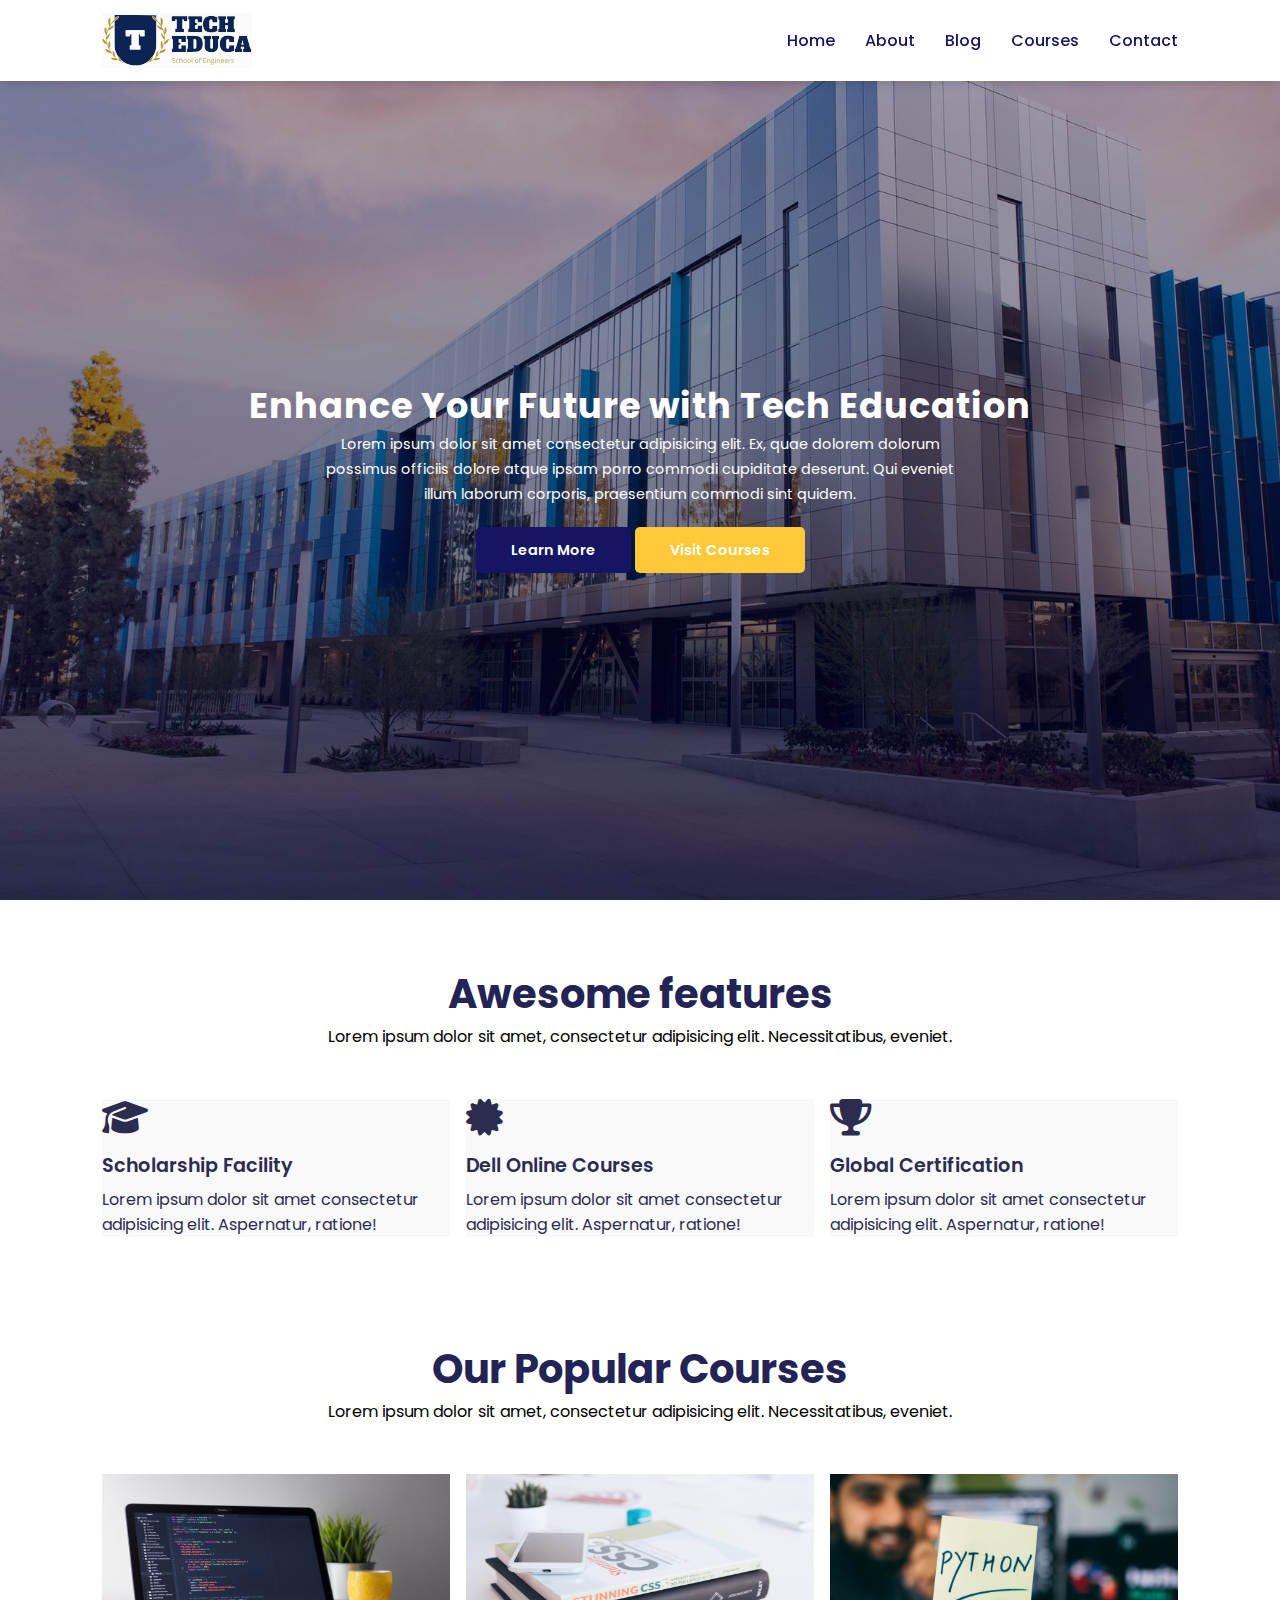
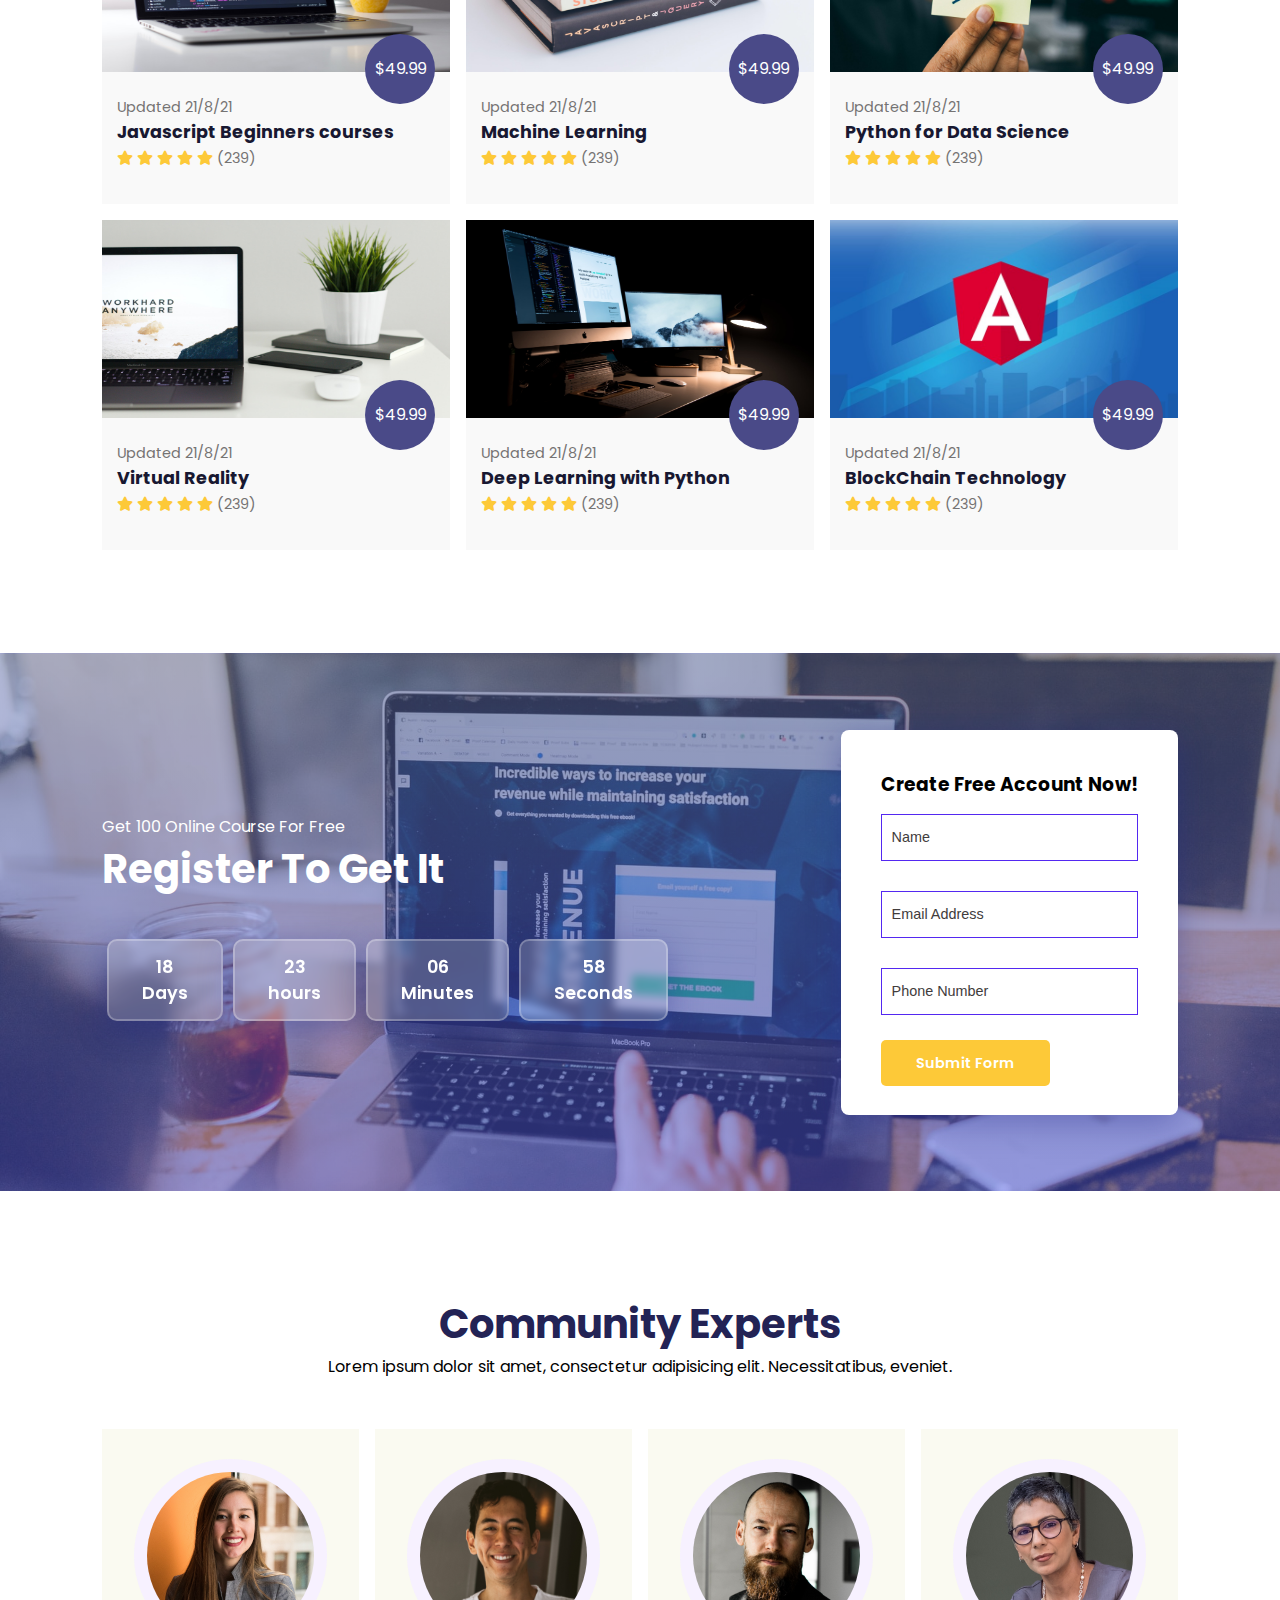
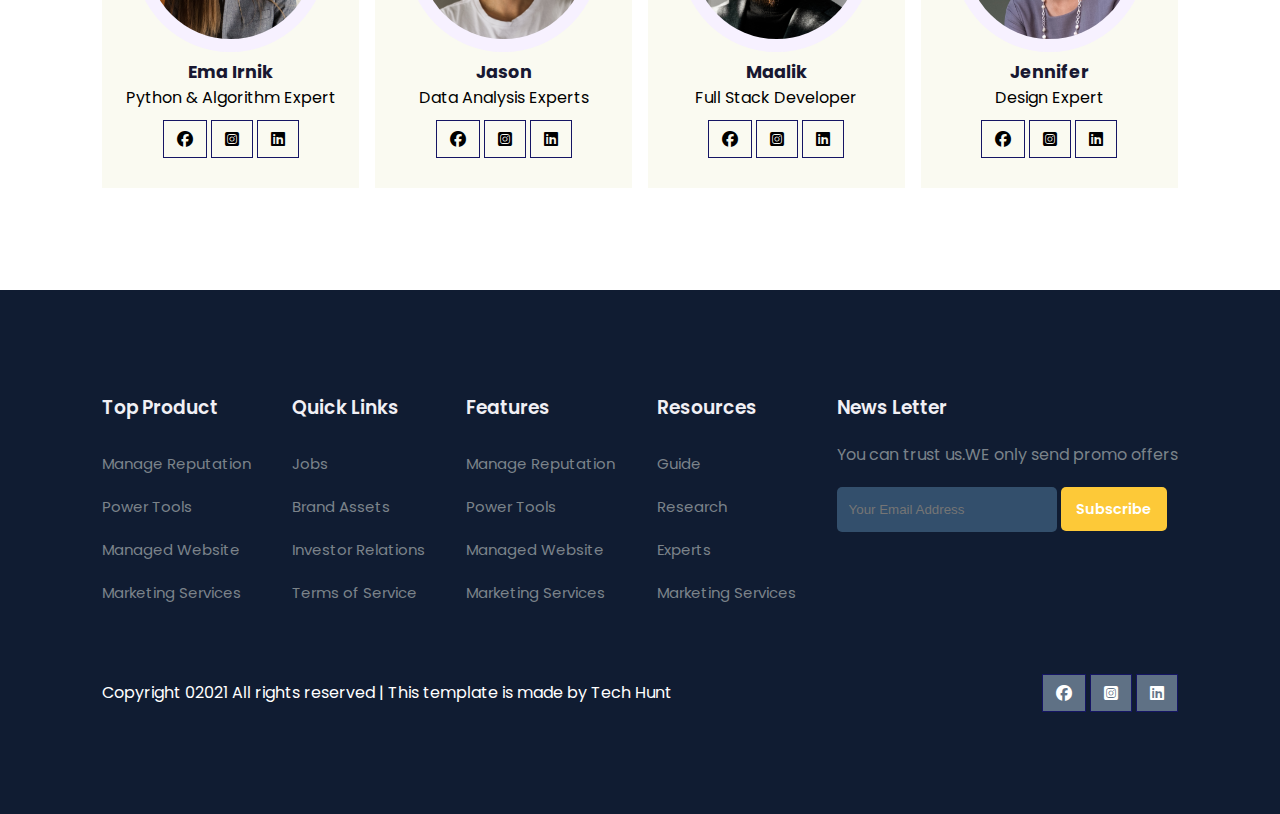
<file: index.html>
<!DOCTYPE html>
<html lang="en">
<head>
    <meta charset="UTF-8">
    <meta name="viewport" content="width=device-width, initial-scale=1.0">
    <link rel="stylesheet" href="https://cdnjs.cloudflare.com/ajax/libs/font-awesome/6.5.1/css/all.min.css">
    <link rel="stylesheet" href="./style.css">
    <!-- jquery -->
    <script src="https://code.jquery.com/jquery-3.7.1.js" integrity="sha256-eKhayi8LEQwp4NKxN+CfCh+3qOVUtJn3QNZ0TciWLP4=" crossorigin="anonymous"></script>
    <title>School Template </title>
</head>
<body>
    <!-- Navigation -->
    <nav>
        <img src="./Images/logo.svg" alt="">
        <div class="navigation">
            <ul>
                <i id="menu-close" class="fa-solid fa-square-xmark"></i>
                <li><a href="#">Home</a></li>
                <li><a href="./about.html">About</a></li>
                <li><a href="./blog.html">Blog</a></li>
                <li><a href="./course.html">Courses</a></li>
                <li><a href="./contact.html">Contact</a></li>
                
            </ul>
            <img id="menu-btn" src="./Images/menu.png" alt="">
        </div>
    </nav>

    <!-- home -->
    <section id="home">
        <h2>Enhance Your Future with Tech Education</h2>
        <p>Lorem ipsum dolor sit amet consectetur adipisicing elit. Ex, quae dolorem dolorum possimus officiis dolore atque ipsam porro commodi cupiditate deserunt. Qui eveniet illum laborum corporis, praesentium commodi sint quidem.</p>
        <div class="btn">
            <a class="blue" href="#">Learn More</a>
            <a class="yellow" href="#">Visit Courses</a>
        </div>
    </section>

    <!-- features -->
    <div id="features">
        <h1>Awesome features</h1>
        <p>Lorem ipsum dolor sit amet, consectetur adipisicing elit. Necessitatibus, eveniet.</p>
        <div class="fea-base">
            <div class="fea-box">
               
                <i class="fa-solid fa-graduation-cap"></i>
                <h3>Scholarship Facility</h3>
                <p>Lorem ipsum dolor sit amet consectetur adipisicing elit. Aspernatur, ratione!</p>
            </div>
            <div class="fea-box">
               
                <i class="fa-solid fa-certificate"></i>
                <h3>Dell Online Courses</h3>
                <p>Lorem ipsum dolor sit amet consectetur adipisicing elit. Aspernatur, ratione!</p>
            </div>
            <div class="fea-box">
               
                <i class="fa-solid fa-trophy"></i>
                <h3>Global Certification</h3>
                <p>Lorem ipsum dolor sit amet consectetur adipisicing elit. Aspernatur, ratione!</p>
            </div>
        </div>
    </div>
<!-- courses -->
<section id="course">
    <h1>Our Popular Courses</h1>
        <p>Lorem ipsum dolor sit amet, consectetur adipisicing elit. Necessitatibus, eveniet.</p>
        <div class="course-box">
            <div class="courses">
                <img src="./Images/c1.jpg" alt="">
                <div class="details">
                    <span>Updated 21/8/21</span>
                    <h6>Javascript Beginners courses</h6>
                    <div class="star">
                        <i class="fa-solid fa-star"></i>
                        <i class="fa-solid fa-star"></i>
                        <i class="fa-solid fa-star"></i>
                        <i class="fa-solid fa-star"></i>
                        <i class="fa-solid fa-star"></i>
                        <span>(239)</span>
                    </div>
                </div>
                <div class="cost">
                    $49.99
                </div>
            </div>
            <div class="courses">
                <img src="./Images/c2.jpg" alt="">
                <div class="details">
                    <span>Updated 21/8/21</span>
                    <h6>Machine Learning </h6>
                    <div class="star">
                        <i class="fa-solid fa-star"></i>
                        <i class="fa-solid fa-star"></i>
                        <i class="fa-solid fa-star"></i>
                        <i class="fa-solid fa-star"></i>
                        <i class="fa-solid fa-star"></i>
                        <span>(239)</span>
                    </div>
                </div>
                <div class="cost">
                    $49.99
                </div>
            </div>
            <div class="courses">
                <img src="./Images/c3.jpg" alt="">
                <div class="details">
                    <span>Updated 21/8/21</span>
                    <h6>Python for Data Science</h6>
                    <div class="star">
                        <i class="fa-solid fa-star"></i>
                        <i class="fa-solid fa-star"></i>
                        <i class="fa-solid fa-star"></i>
                        <i class="fa-solid fa-star"></i>
                        <i class="fa-solid fa-star"></i>
                        <span>(239)</span>
                    </div>
                </div>
                <div class="cost">
                    $49.99
                </div>
            </div>
            <div class="courses">
                <img src="./Images/c4.jpg" alt="">
                <div class="details">
                    <span>Updated 21/8/21</span>
                    <h6>Virtual Reality</h6>
                    <div class="star">
                        <i class="fa-solid fa-star"></i>
                        <i class="fa-solid fa-star"></i>
                        <i class="fa-solid fa-star"></i>
                        <i class="fa-solid fa-star"></i>
                        <i class="fa-solid fa-star"></i>
                        <span>(239)</span>
                    </div>
                </div>
                <div class="cost">
                    $49.99
                </div>
            </div>
            <div class="courses">
                <img src="./Images/c5.jpg" alt="">
                <div class="details">
                    <span>Updated 21/8/21</span>
                    <h6>Deep Learning with Python</h6>
                    <div class="star">
                        <i class="fa-solid fa-star"></i>
                        <i class="fa-solid fa-star"></i>
                        <i class="fa-solid fa-star"></i>
                        <i class="fa-solid fa-star"></i>
                        <i class="fa-solid fa-star"></i>
                        <span>(239)</span>
                    </div>
                </div>
                <div class="cost">
                    $49.99
                </div>
            </div>
            <div class="courses">
                <img src="./Images/c6.jpg" alt="">
                <div class="details">
                    <span>Updated 21/8/21</span>
                    <h6>BlockChain Technology</h6>
                    <div class="star">
                        <i class="fa-solid fa-star"></i>
                        <i class="fa-solid fa-star"></i>
                        <i class="fa-solid fa-star"></i>
                        <i class="fa-solid fa-star"></i>
                        <i class="fa-solid fa-star"></i>
                        <span>(239)</span>
                    </div>
                </div>
                <div class="cost">
                    $49.99
                </div>
            </div>
        </div>
</section>

<!-- registration -->
<section id="Registration">
<div class="reminder">
<p>Get 100 Online Course For Free</p>
<h1>Register To Get It</h1>
<div class="time">
    <div class="date">
        18<br>Days
    </div>
    <div class="date">
        23<br>hours
    </div>
    <div class="date">
        06<br>Minutes
    </div>
    <div class="date">
        58<br>Seconds
    </div>
</div>
</div>
<div class="form">
<h3>Create Free Account Now!</h3>
<input type="text" placeholder="Name" name="" id="">
<input type="text" placeholder="Email Address" name="" id="">
<input type="text" placeholder="Phone Number" name="" id="">
<div class="btn">
    <a class="yellow" href="#">Submit Form</a>
    
</div>
</div>
</section>

<!-- Profiles -->
<section id="experts">
    <h1>Community Experts</h1>
        <p>Lorem ipsum dolor sit amet, consectetur adipisicing elit. Necessitatibus, eveniet.</p>
        <div class="expert-box">
            <div class="profile">
                <img src="./Images/pro1.webp" alt="">
                <h6>Ema Irnik</h6>
                <p>Python & Algorithm Expert</p>
                <div class="pro-links">
                    <i class="fa-brands fa-facebook"></i>
                    <i class="fa-brands fa-square-instagram"></i>
                    <i class="fa-brands fa-linkedin"></i>
                </div>
            </div>
                <div class="profile">
                    <img src="./Images/pro2.webp" alt="">
                    <h6>Jason</h6>
                    <p>Data Analysis Experts</p>
                    <div class="pro-links">
                        <i class="fa-brands fa-facebook"></i>
                        <i class="fa-brands fa-square-instagram"></i>
                        <i class="fa-brands fa-linkedin"></i>
                    </div>
                </div>
                <div class="profile">
                    <img src="./Images/pro3.webp" alt="">
                    <h6>Maalik</h6>
                    <p>Full Stack Developer</p>
                    <div class="pro-links">
                        <i class="fa-brands fa-facebook"></i>
                        <i class="fa-brands fa-square-instagram"></i>
                        <i class="fa-brands fa-linkedin"></i>
                    </div>
                </div>
                <div class="profile">
                    <img src="./Images/pro4.webp" alt="">
                    <h6>Jennifer</h6>
                    <p>Design Expert</p>
                    <div class="pro-links">
                        <i class="fa-brands fa-facebook"></i>
                        <i class="fa-brands fa-square-instagram"></i>
                        <i class="fa-brands fa-linkedin"></i>
                    </div>
                </div>
           
        </div>
</section>

<!-- footer section -->
<footer>
    <div class="footer-col">
        <h3>Top Product</h3>
        <li>Manage Reputation</li>
        <li>Power Tools</li>
        <li>Managed Website</li>
        <li>Marketing Services</li>
    </div>
    <div class="footer-col">
        <h3>Quick Links</h3>
        <li>Jobs</li>
        <li>Brand Assets</li>
        <li>Investor Relations</li>
        <li>Terms of Service</li>
    </div>
    <div class="footer-col">
        <h3>Features</h3>
        <li>Manage Reputation</li>
        <li>Power Tools</li>
        <li>Managed Website</li>
        <li>Marketing Services</li>
    </div>
    <div class="footer-col">
        <h3>Resources</h3>
        <li>Guide</li>
        <li>Research</li>
        <li>Experts</li>
        <li>Marketing Services</li>
    </div>
    <div class="footer-col">
        <h3>News Letter</h3>
        <p>You can trust us.WE only send promo offers</p>
        <div class="subscribe">
            <input type="text" placeholder="Your Email Address" name="" id="">
            <a href="#" class="yellow">Subscribe</a>
        </div>
    </div>


    <div class="copyright">
        <p>Copyright 02021 All rights reserved | This template is made by Tech Hunt</p>
        <div class="pro-links">
            <i class="fa-brands fa-facebook"></i>
            <i class="fa-brands fa-square-instagram"></i>
            <i class="fa-brands fa-linkedin"></i>
        </div>
    </div>
</footer>

<script>
    $('#menu-btn').click(function(){
        $(' nav .navigation ul').addClass('active')
    });
    $('#menu-close').click(function(){
        $(' nav .navigation ul').removeClass('active')
    });
</script>

</body>
</html>
</file>
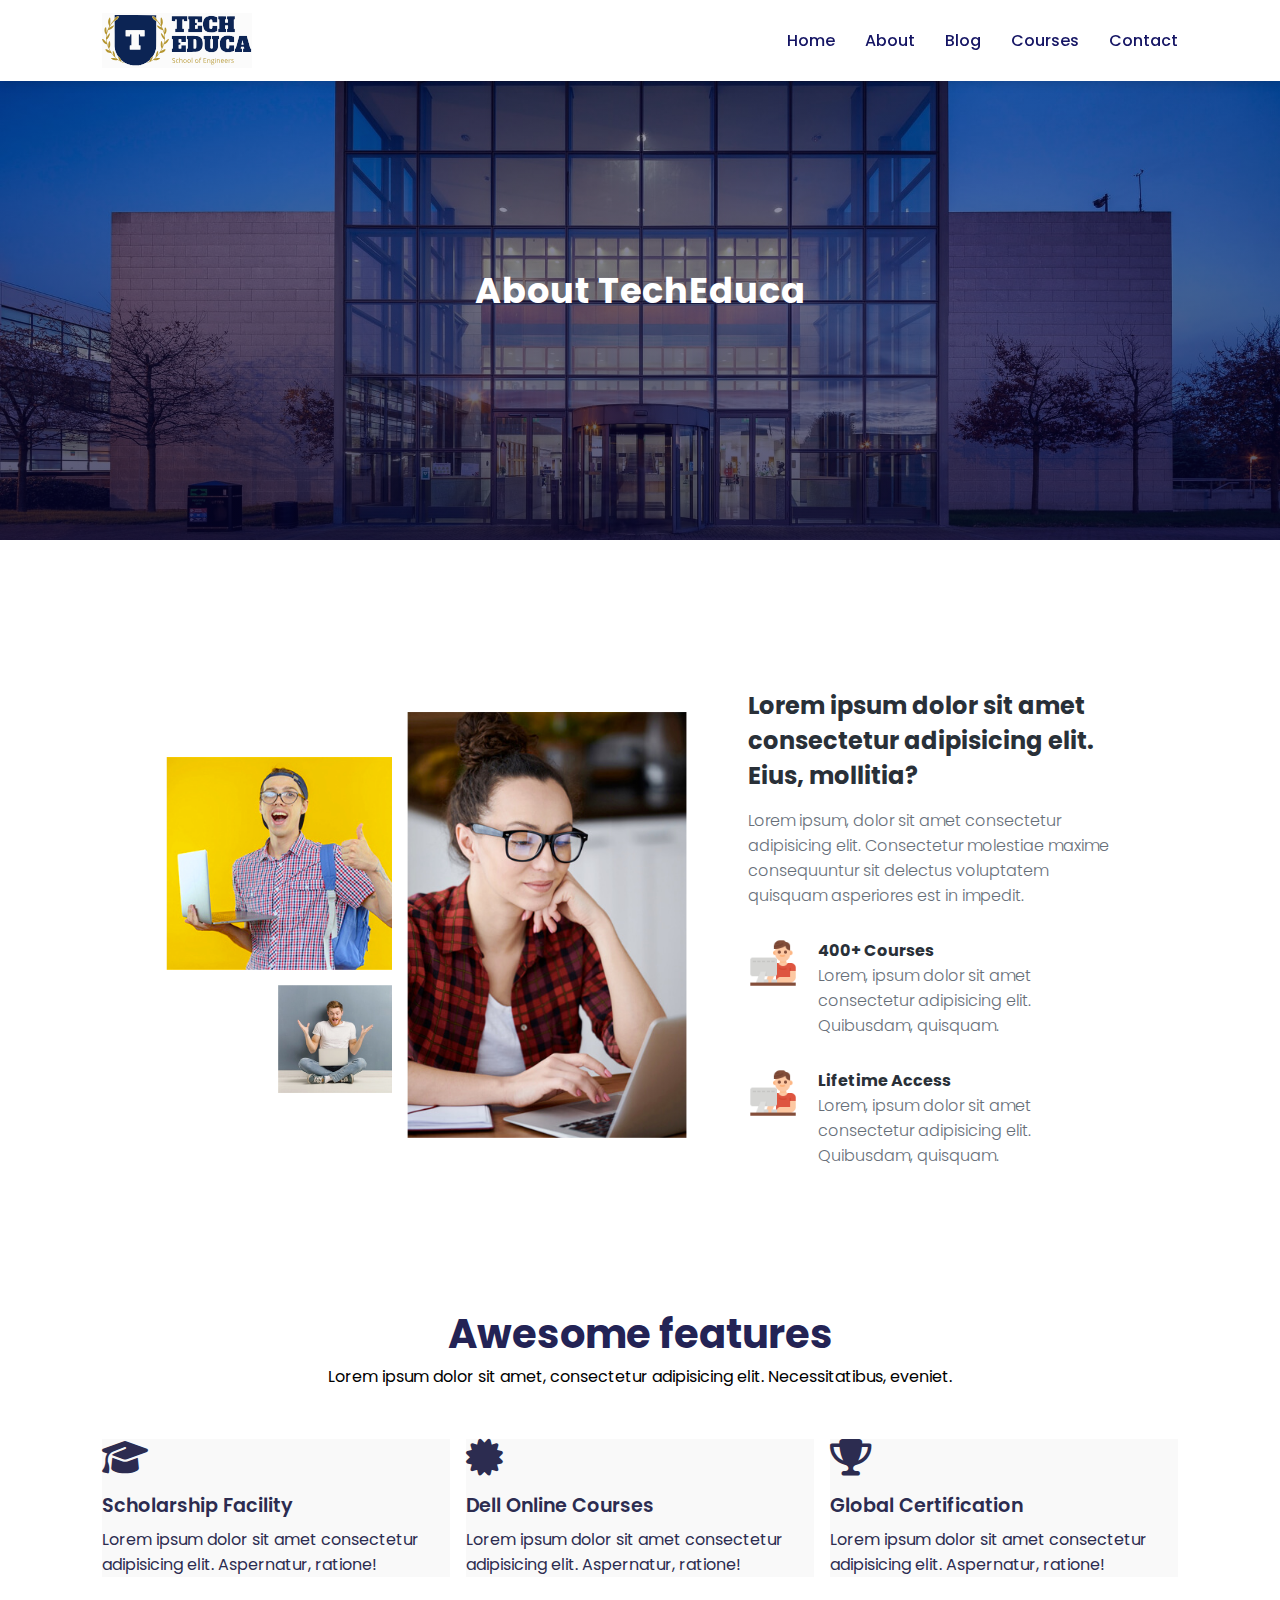
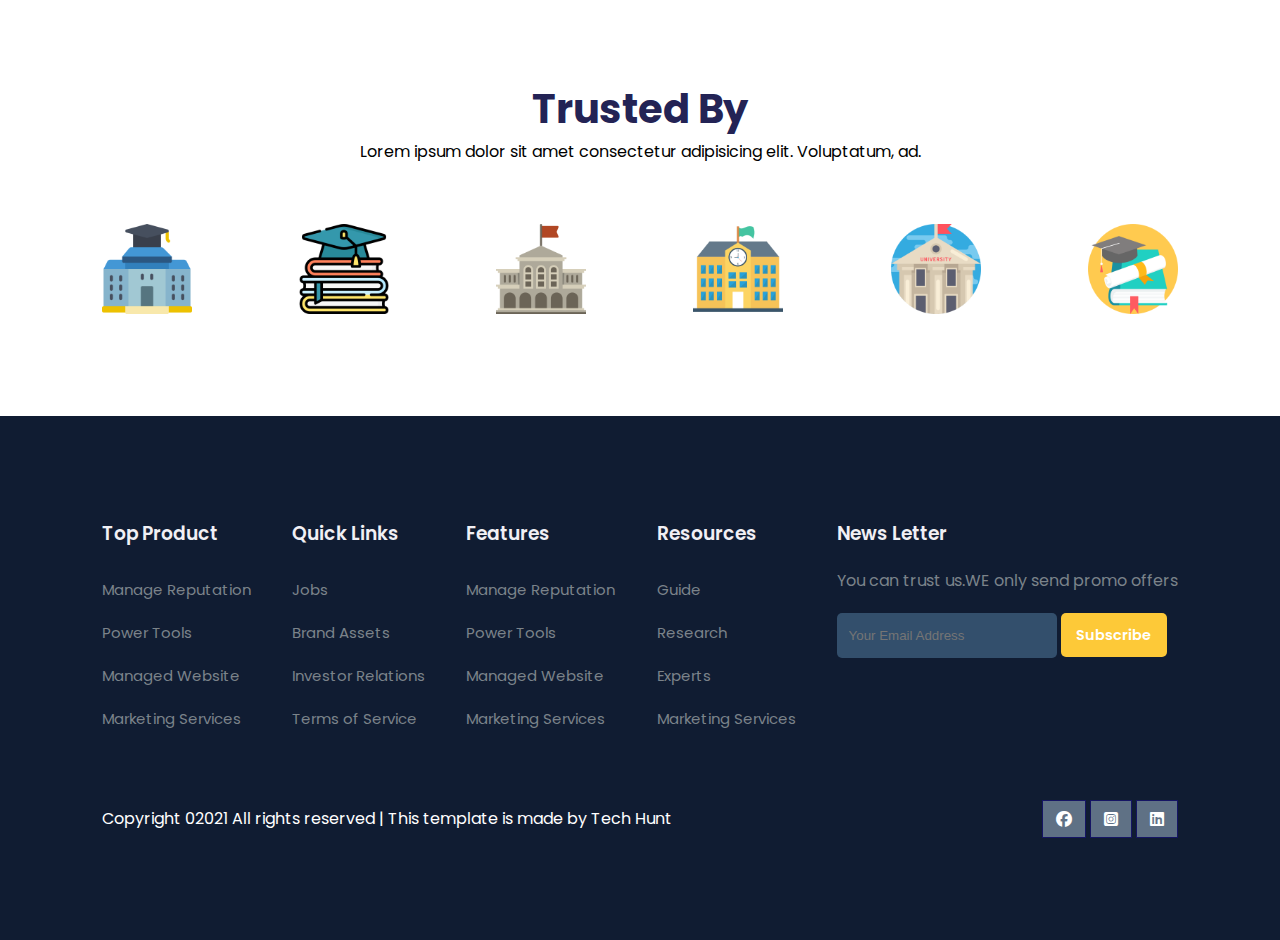
<file: about.html>
<!DOCTYPE html>
<html lang="en">
<head>
    <meta charset="UTF-8">
    <meta name="viewport" content="width=device-width, initial-scale=1.0">
    <link rel="stylesheet" href="https://cdnjs.cloudflare.com/ajax/libs/font-awesome/6.5.1/css/all.min.css">
    <link rel="stylesheet" href="./style.css">
    <link rel="stylesheet" href="./about.css">
    <!-- jquery -->
    <script src="https://code.jquery.com/jquery-3.7.1.js" integrity="sha256-eKhayi8LEQwp4NKxN+CfCh+3qOVUtJn3QNZ0TciWLP4=" crossorigin="anonymous"></script>
    <title>School Template </title>
</head>
<body>
    <!-- Navigation -->
    <nav>
        <img src="./Images/logo.svg" alt="">
        <div class="navigation">
            <ul>
                <i id="menu-close" class="fa-solid fa-square-xmark"></i>
                <li><a href="./index.html">Home</a></li>
                <li><a href="./about.html">About</a></li>
                <li><a href="./blog.html">Blog</a></li>
                <li><a href="./course.html">Courses</a></li>
                <li><a href="./contact.html">Contact</a></li>
                
            </ul>
            <img id="menu-btn" src="./Images/menu.png" alt="">
        </div>
    </nav>

    <!-- home -->
    <section id="about-home">
        <h2>About TechEduca</h2>
        
    </section>
    <section id="about-container">
        <div class="about-img">
            <img src="./Images/a.png" alt="">
        </div>
        <div class="about-text">
            <h2>Lorem ipsum dolor sit amet consectetur adipisicing elit. Eius, mollitia?</h2>
            <p>Lorem ipsum, dolor sit amet consectetur adipisicing elit. Consectetur molestiae maxime consequuntur sit delectus voluptatem quisquam asperiores est in impedit.</p>
            <div class="about-fe">
                <img src="./Images/fe1.png" alt="">
                <div class="fe-text">
                    <h5>400+ Courses</h5>
                    <p>Lorem, ipsum dolor sit amet consectetur adipisicing elit. Quibusdam, quisquam.</p>
                </div>
            </div>
            <div class="about-fe">
                <img src="./Images/fe1.png" alt="">
                <div class="fe-text">
                    <h5>Lifetime Access</h5>
                    <p>Lorem, ipsum dolor sit amet consectetur adipisicing elit. Quibusdam, quisquam.</p>
                </div>
            </div>
        </div>
    </section>

    <!-- features -->
    <div id="features">
        <h1>Awesome features</h1>
        <p>Lorem ipsum dolor sit amet, consectetur adipisicing elit. Necessitatibus, eveniet.</p>
        <div class="fea-base">
            <div class="fea-box">
               
                <i class="fa-solid fa-graduation-cap"></i>
                <h3>Scholarship Facility</h3>
                <p>Lorem ipsum dolor sit amet consectetur adipisicing elit. Aspernatur, ratione!</p>
            </div>
            <div class="fea-box">
               
                <i class="fa-solid fa-certificate"></i>
                <h3>Dell Online Courses</h3>
                <p>Lorem ipsum dolor sit amet consectetur adipisicing elit. Aspernatur, ratione!</p>
            </div>
            <div class="fea-box">
               
                <i class="fa-solid fa-trophy"></i>
                <h3>Global Certification</h3>
                <p>Lorem ipsum dolor sit amet consectetur adipisicing elit. Aspernatur, ratione!</p>
            </div>
        </div>
    </div>

    <section id="trust">
        <h1>Trusted By</h1>
        <p>Lorem ipsum dolor sit amet consectetur adipisicing elit. Voluptatum, ad.</p>
        <div class="trust-img">
            <img src="./Images/trust (1).png" alt="">
            <img src="./Images/trust (2).png" alt="">
            <img src="./Images/trust (3).png" alt="">
            <img src="./Images/trust (4).png" alt="">
            <img src="./Images/trust (5).png" alt="">
            <img src="./Images/trust (6).png" alt="">
        </div>
    </section>




<!-- footer section -->
<footer>
    <div class="footer-col">
        <h3>Top Product</h3>
        <li>Manage Reputation</li>
        <li>Power Tools</li>
        <li>Managed Website</li>
        <li>Marketing Services</li>
    </div>
    <div class="footer-col">
        <h3>Quick Links</h3>
        <li>Jobs</li>
        <li>Brand Assets</li>
        <li>Investor Relations</li>
        <li>Terms of Service</li>
    </div>
    <div class="footer-col">
        <h3>Features</h3>
        <li>Manage Reputation</li>
        <li>Power Tools</li>
        <li>Managed Website</li>
        <li>Marketing Services</li>
    </div>
    <div class="footer-col">
        <h3>Resources</h3>
        <li>Guide</li>
        <li>Research</li>
        <li>Experts</li>
        <li>Marketing Services</li>
    </div>
    <div class="footer-col">
        <h3>News Letter</h3>
        <p>You can trust us.WE only send promo offers</p>
        <div class="subscribe">
            <input type="text" placeholder="Your Email Address" name="" id="">
            <a href="#" class="yellow">Subscribe</a>
        </div>
    </div>


    <div class="copyright">
        <p>Copyright 02021 All rights reserved | This template is made by Tech Hunt</p>
        <div class="pro-links">
            <i class="fa-brands fa-facebook"></i>
            <i class="fa-brands fa-square-instagram"></i>
            <i class="fa-brands fa-linkedin"></i>
        </div>
    </div>
</footer>

<script>
    $('#menu-btn').click(function(){
        $(' nav .navigation ul').addClass('active')
    });
    $('#menu-close').click(function(){
        $(' nav .navigation ul').removeClass('active')
    });
</script>

</body>
</html>
</file>
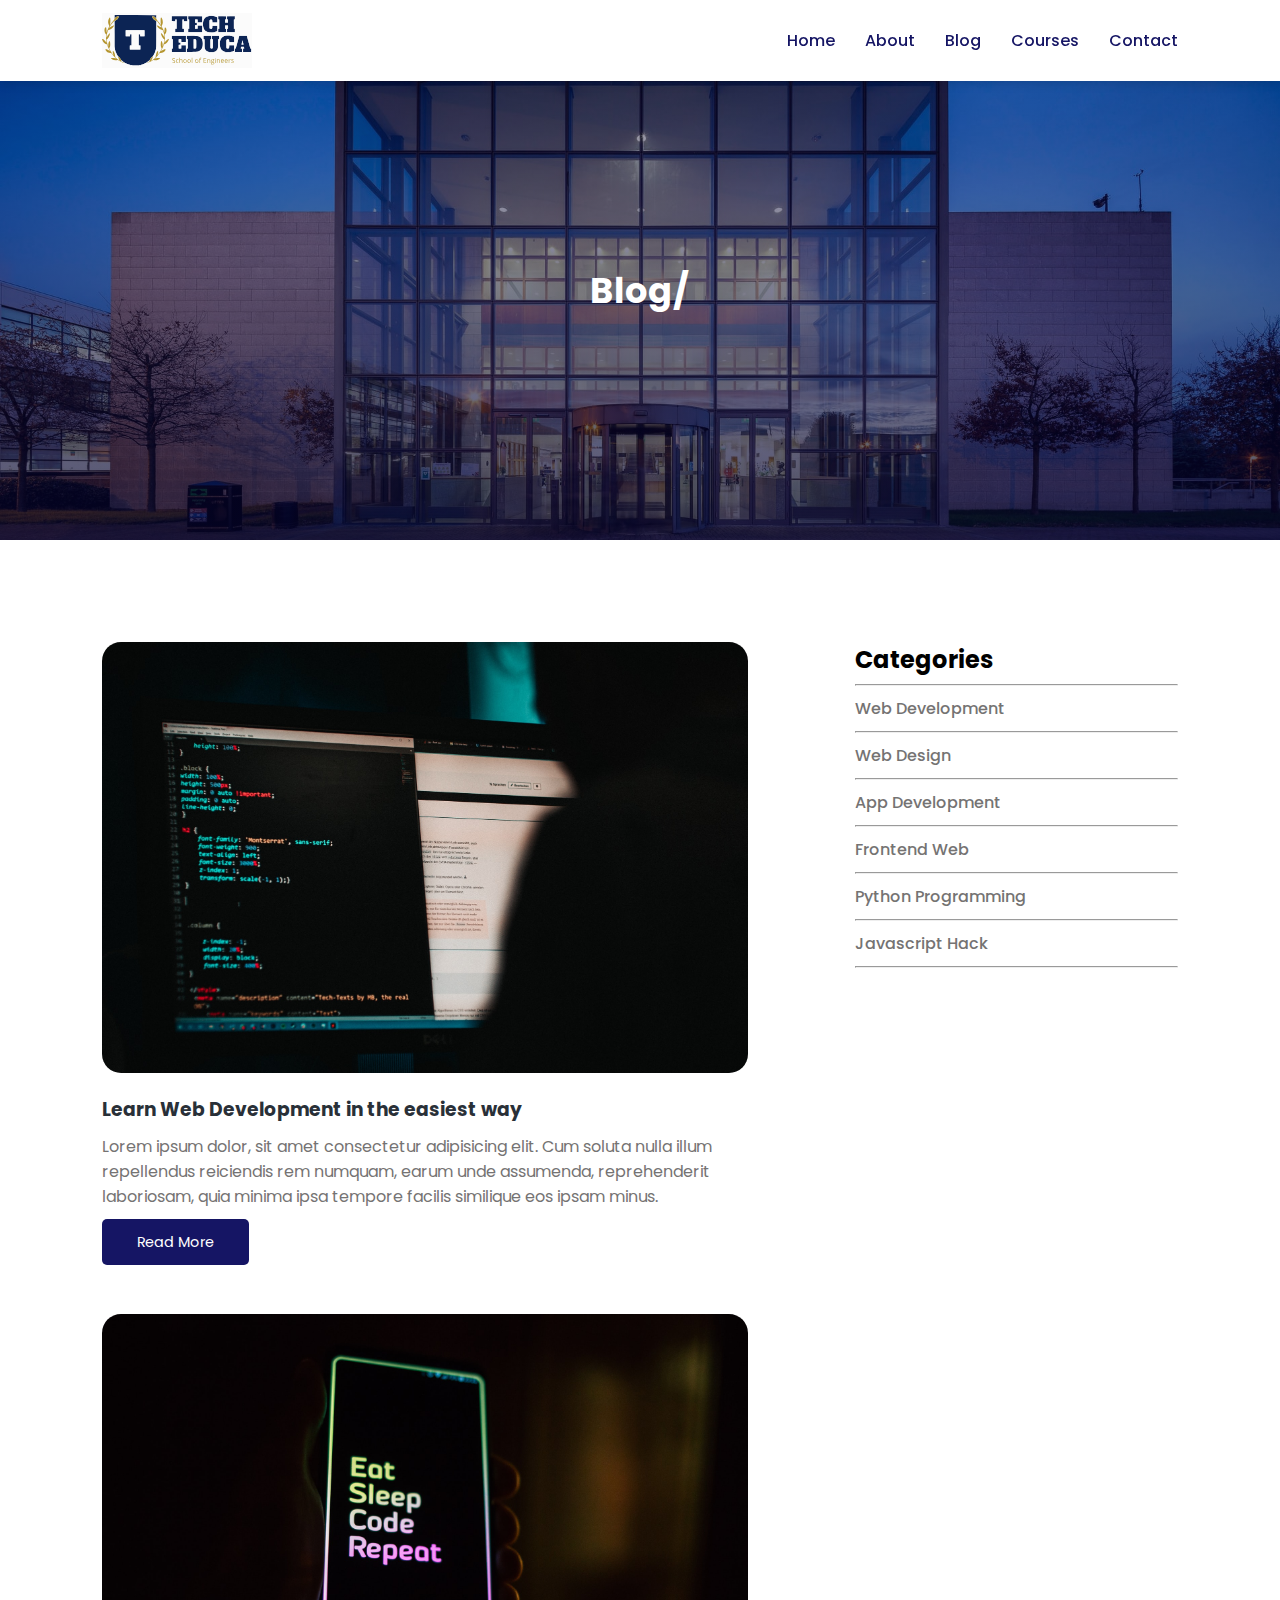
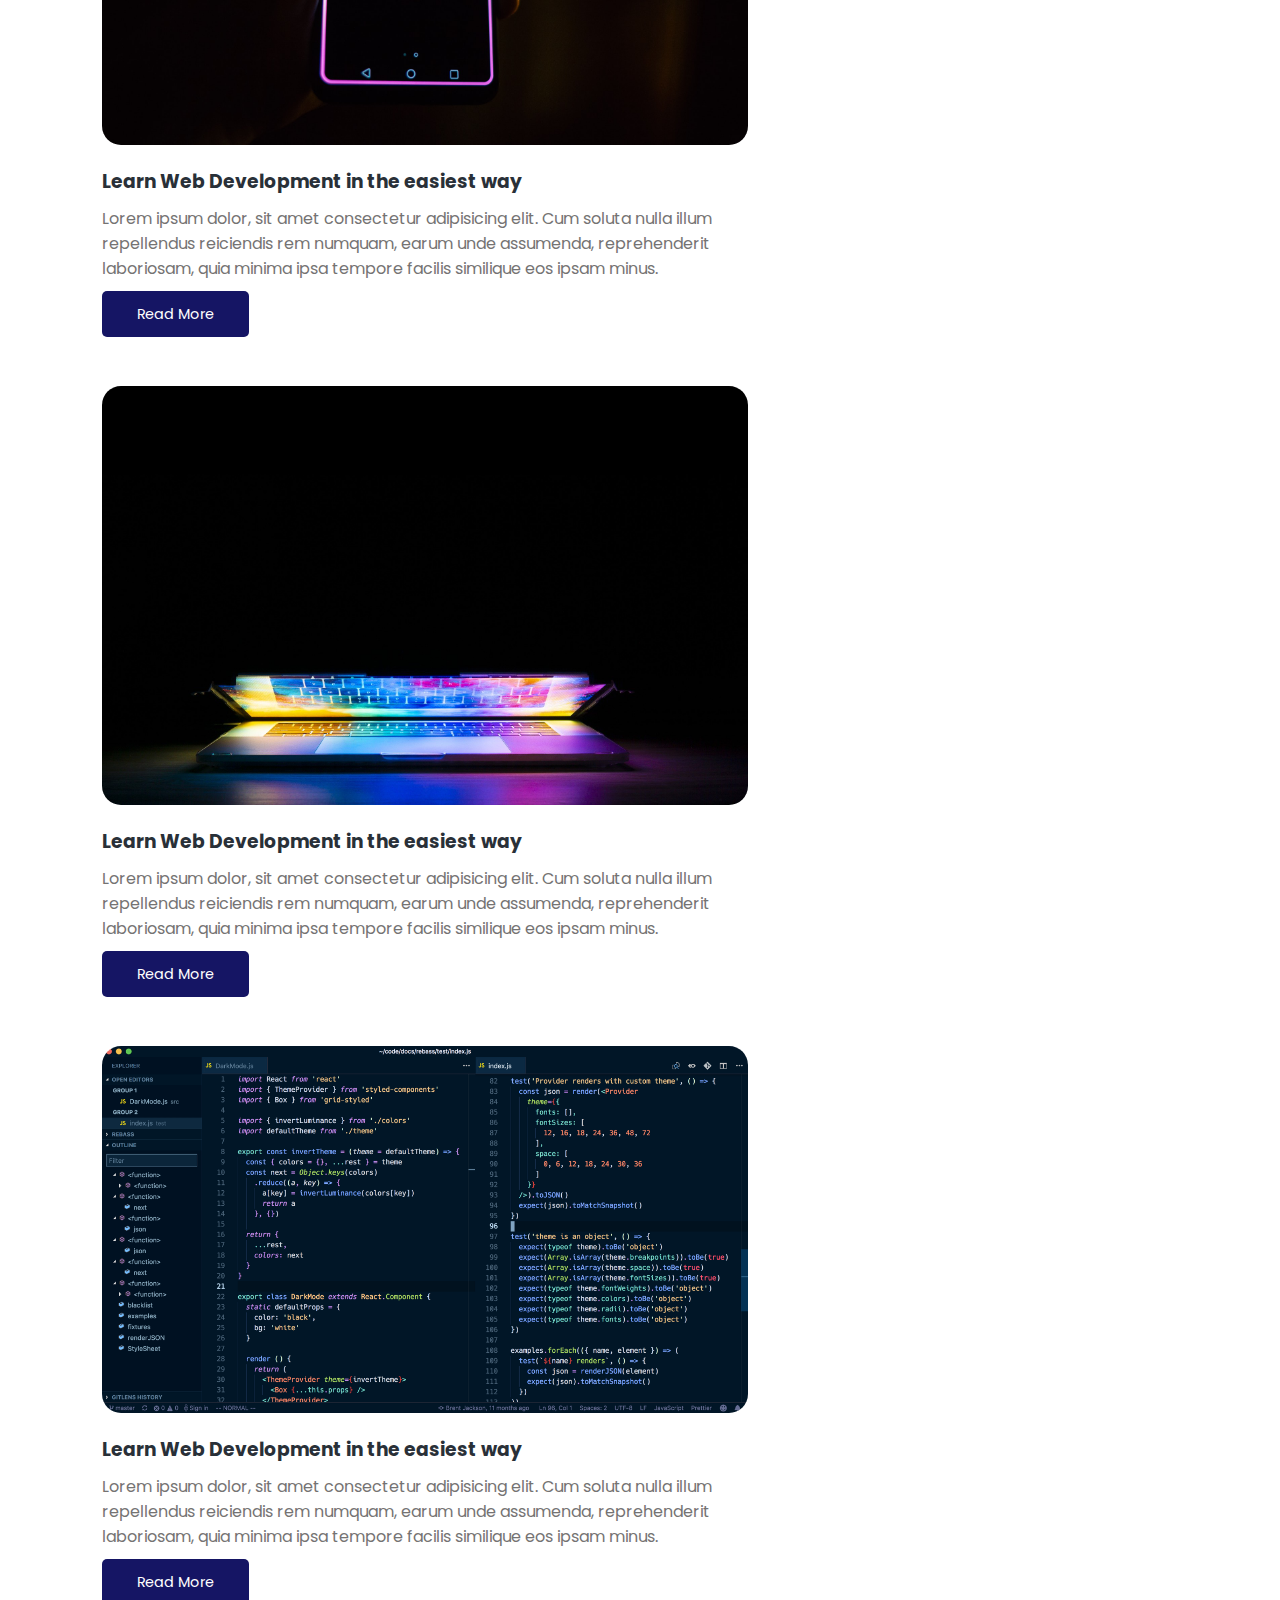
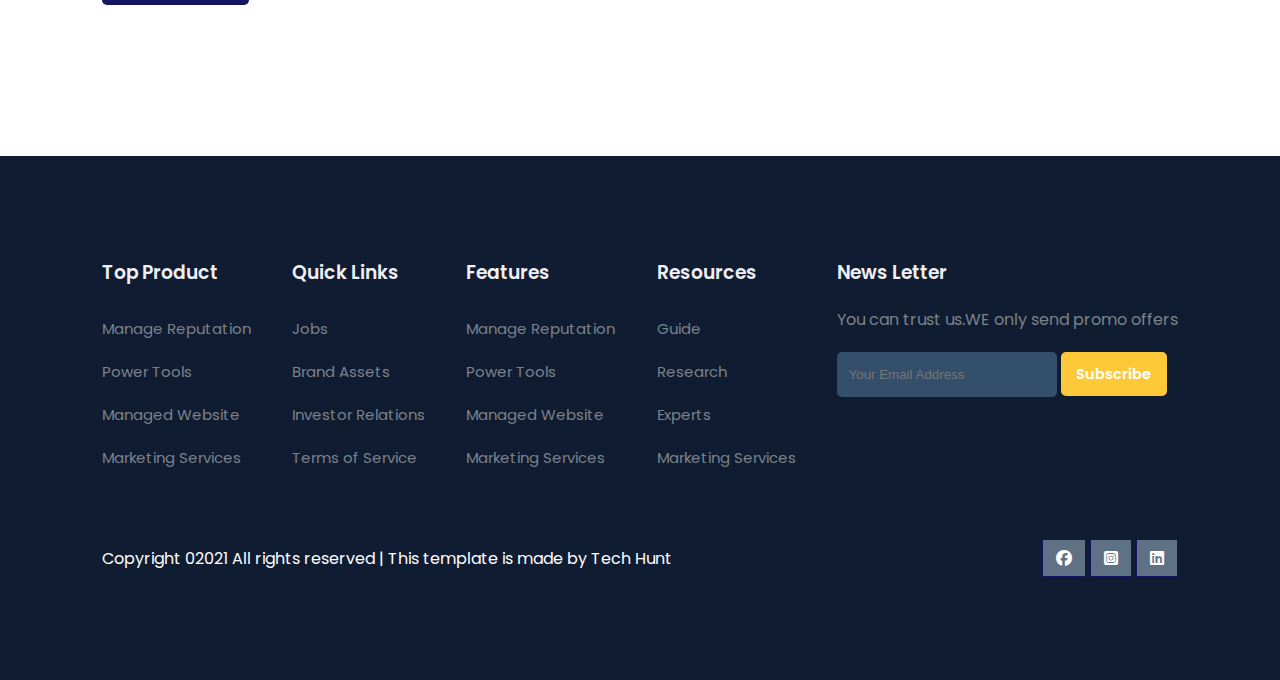
<file: blog.html>
<!DOCTYPE html>
<html lang="en">
<head>
    <meta charset="UTF-8">
    <meta name="viewport" content="width=device-width, initial-scale=1.0">
    <link rel="stylesheet" href="https://cdnjs.cloudflare.com/ajax/libs/font-awesome/6.5.1/css/all.min.css">
    <link rel="stylesheet" href="./style.css">
    <link rel="stylesheet" href="./about.css">
    <link rel="stylesheet" href="./blog.css">
    <!-- jquery -->
    <script src="https://code.jquery.com/jquery-3.7.1.js" integrity="sha256-eKhayi8LEQwp4NKxN+CfCh+3qOVUtJn3QNZ0TciWLP4=" crossorigin="anonymous"></script>
    <title>School Template </title>
</head>
<body>
    <!-- Navigation -->
    <nav>
        <img src="./Images/logo.svg" alt="">
        <div class="navigation">
            <ul>
                <i id="menu-close" class="fa-solid fa-square-xmark"></i>
                <li><a href="./index.html">Home</a></li>
                <li><a href="./about.html">About</a></li>
                <li><a href="./blog.html">Blog</a></li>
                <li><a href="./course.html">Courses</a></li>
                <li><a href="./contact.html">Contact</a></li>
                
            </ul>
            <img id="menu-btn" src="./Images/menu.png" alt="">
        </div>
    </nav>

    <!-- home -->
    <section id="about-home">
        <h2>Blog/</h2>
        
    </section>
  
<div class="blog-container">
    <div class="blogs">
        <div class="post">
            <img src="./Images/b1.jpg" alt="">
            <h3>Learn Web Development in the easiest way</h3>
            <p>Lorem ipsum dolor, sit amet consectetur adipisicing elit. Cum soluta nulla illum repellendus reiciendis rem numquam, earum unde assumenda, reprehenderit laboriosam, quia minima ipsa tempore facilis similique eos ipsam minus.</p>
            <a href="./post.html">Read More</a>
        </div>
        <div class="post">
            <img src="./Images/b2.jpg" alt="">
            <h3>Learn Web Development in the easiest way</h3>
            <p>Lorem ipsum dolor, sit amet consectetur adipisicing elit. Cum soluta nulla illum repellendus reiciendis rem numquam, earum unde assumenda, reprehenderit laboriosam, quia minima ipsa tempore facilis similique eos ipsam minus.</p>
            <a href="./post.html">Read More</a>
        </div>
        <div class="post">
            <img src="./Images/b3.jpg" alt="">
            <h3>Learn Web Development in the easiest way</h3>
            <p>Lorem ipsum dolor, sit amet consectetur adipisicing elit. Cum soluta nulla illum repellendus reiciendis rem numquam, earum unde assumenda, reprehenderit laboriosam, quia minima ipsa tempore facilis similique eos ipsam minus.</p>
            <a href="./post.html">Read More</a>
        </div>
        <div class="post">
            <img src="./Images/b4.png" alt="">
            <h3>Learn Web Development in the easiest way</h3>
            <p>Lorem ipsum dolor, sit amet consectetur adipisicing elit. Cum soluta nulla illum repellendus reiciendis rem numquam, earum unde assumenda, reprehenderit laboriosam, quia minima ipsa tempore facilis similique eos ipsam minus.</p>
            <a href="./post.html">Read More</a>
        </div>
    </div>
    <div class="cate">
        <h2>Categories</h2>
        <hr>
        <a href="">Web Development</a>
        <hr>
        <a href="">Web Design</a>
        <hr>
        <a href="">App Development</a>
        <hr>
        <a href="">Frontend Web</a>
        <hr>
        <a href="">Python Programming</a>
        <hr>
        <a href="">Javascript Hack</a>
        <hr>
    </div>
</div>



<!-- footer section -->
<footer>
    <div class="footer-col">
        <h3>Top Product</h3>
        <li>Manage Reputation</li>
        <li>Power Tools</li>
        <li>Managed Website</li>
        <li>Marketing Services</li>
    </div>
    <div class="footer-col">
        <h3>Quick Links</h3>
        <li>Jobs</li>
        <li>Brand Assets</li>
        <li>Investor Relations</li>
        <li>Terms of Service</li>
    </div>
    <div class="footer-col">
        <h3>Features</h3>
        <li>Manage Reputation</li>
        <li>Power Tools</li>
        <li>Managed Website</li>
        <li>Marketing Services</li>
    </div>
    <div class="footer-col">
        <h3>Resources</h3>
        <li>Guide</li>
        <li>Research</li>
        <li>Experts</li>
        <li>Marketing Services</li>
    </div>
    <div class="footer-col">
        <h3>News Letter</h3>
        <p>You can trust us.WE only send promo offers</p>
        <div class="subscribe">
            <input type="text" placeholder="Your Email Address" name="" id="">
            <a href="#" class="yellow">Subscribe</a>
        </div>
    </div>


    <div class="copyright">
        <p>Copyright 02021 All rights reserved | This template is made by Tech Hunt</p>
        <div class="pro-links">
            <i class="fa-brands fa-facebook"></i>
            <i class="fa-brands fa-square-instagram"></i>
            <i class="fa-brands fa-linkedin"></i>
        </div>
    </div>
</footer>

<script>
    $('#menu-btn').click(function(){
        $(' nav .navigation ul').addClass('active')
    });
    $('#menu-close').click(function(){
        $(' nav .navigation ul').removeClass('active')
    });
</script>

</body>
</html>
</file>
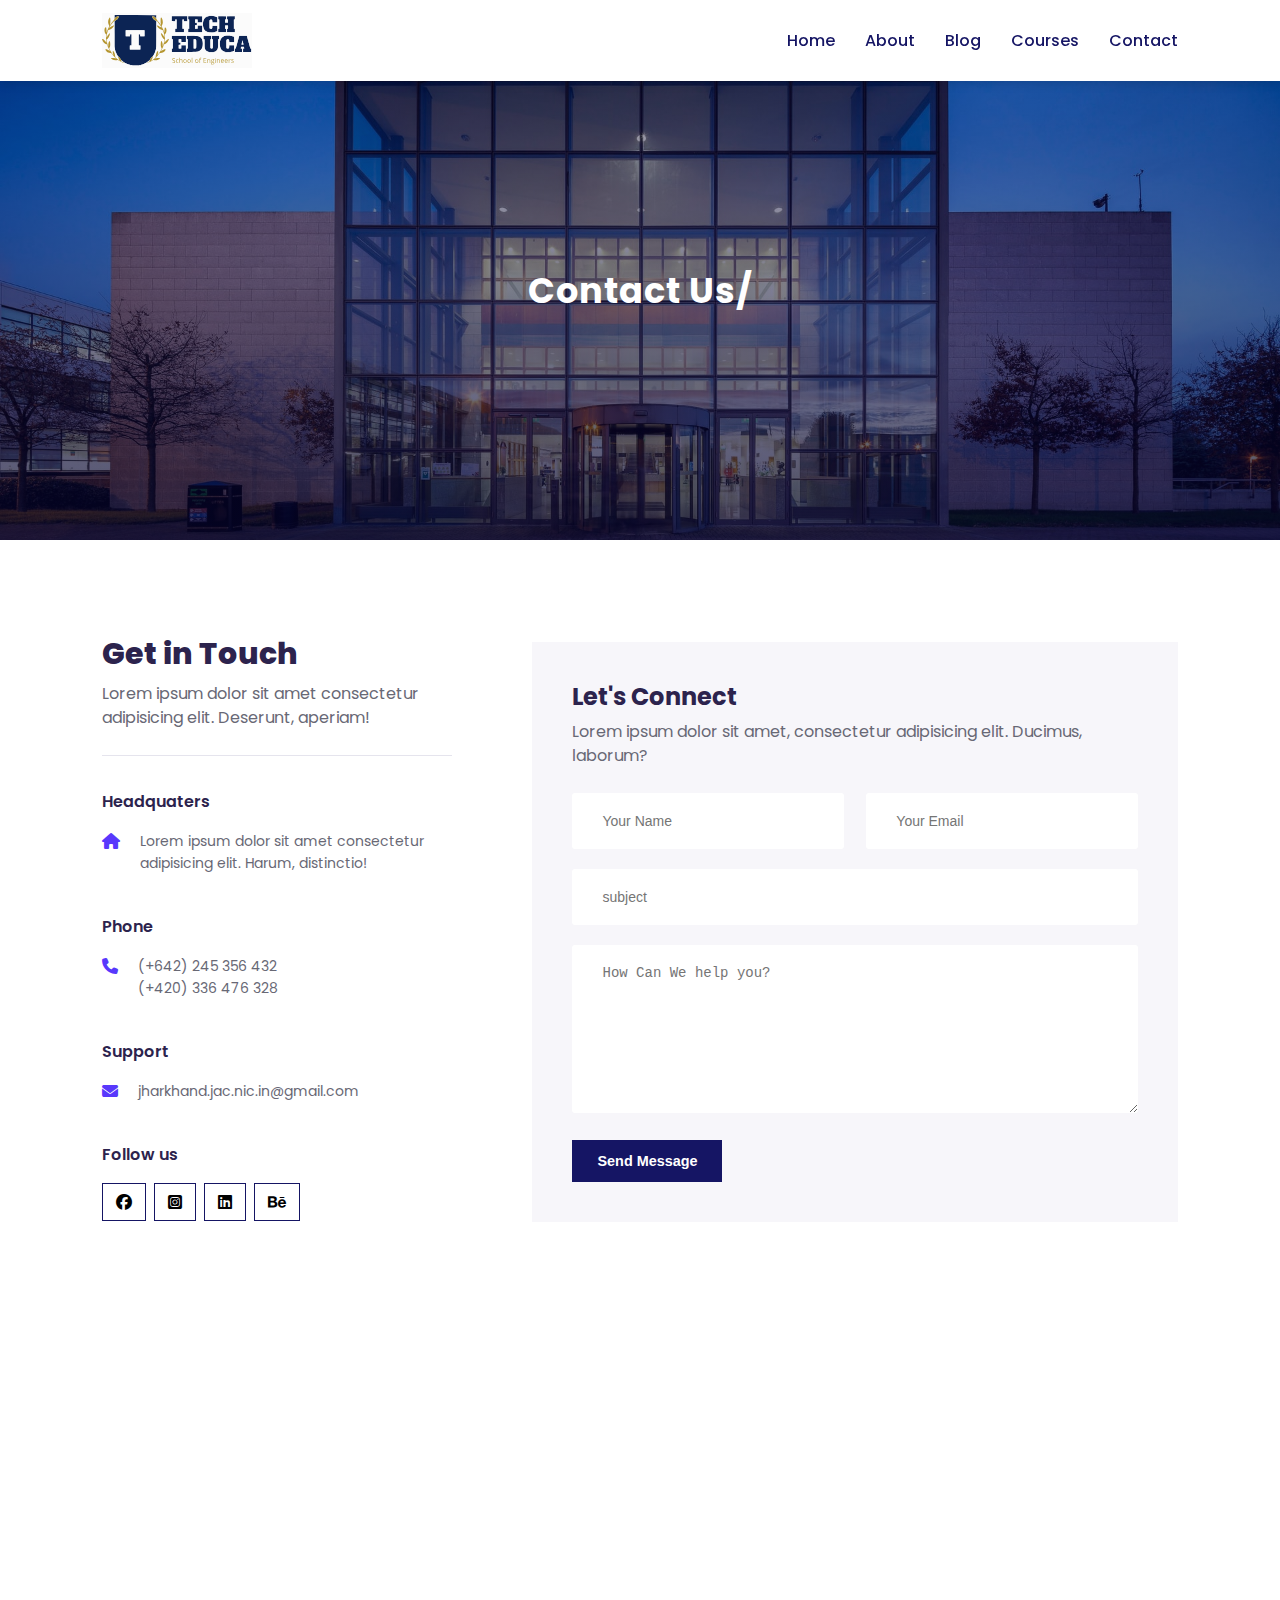
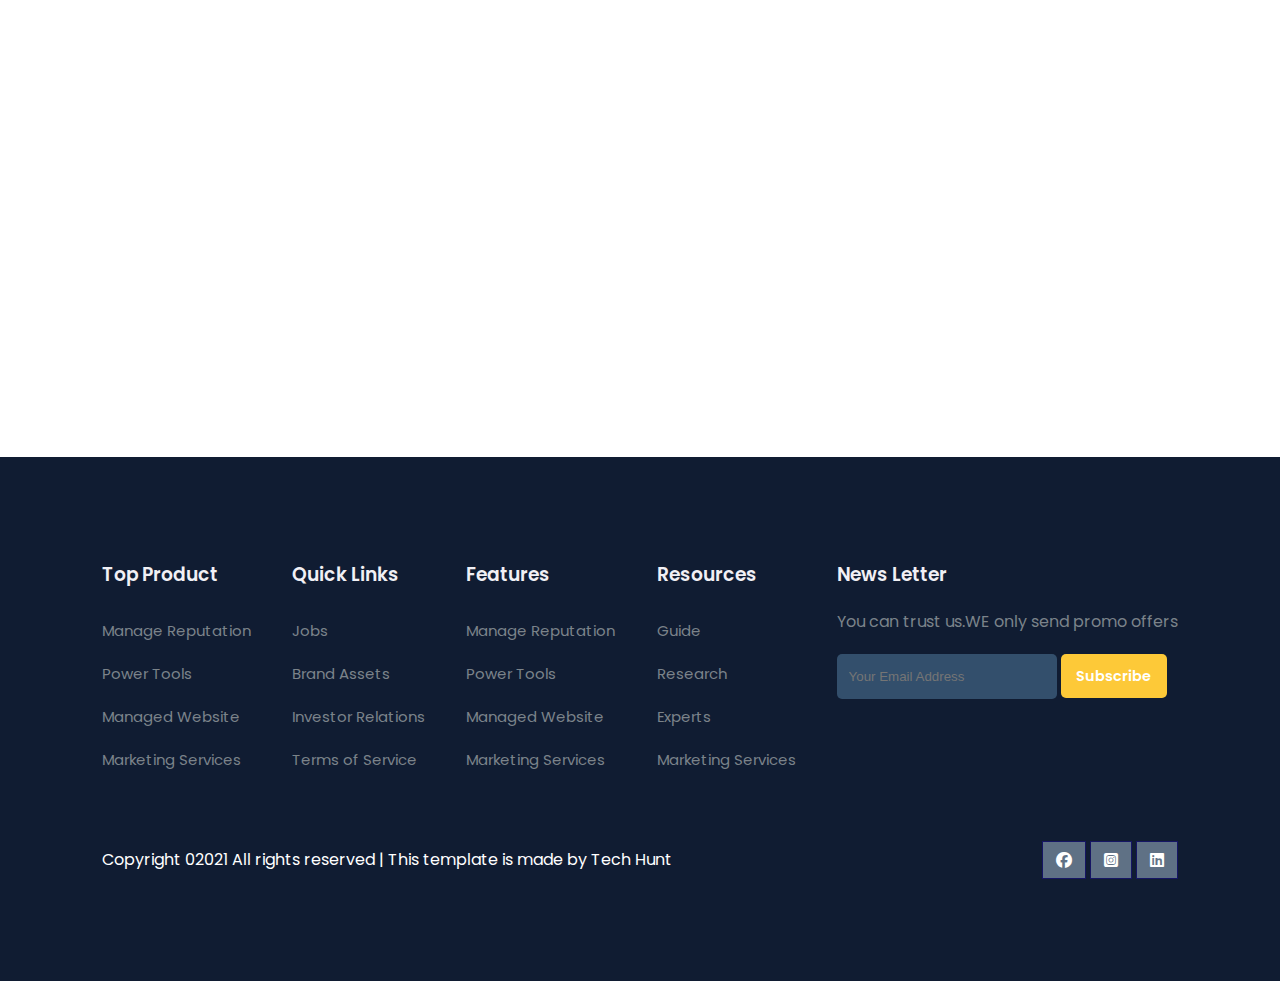
<file: contact.html>
<!DOCTYPE html>
<html lang="en">
<head>
    <meta charset="UTF-8">
    <meta name="viewport" content="width=device-width, initial-scale=1.0">
    <link rel="stylesheet" href="https://cdnjs.cloudflare.com/ajax/libs/font-awesome/6.5.1/css/all.min.css">
    <link rel="stylesheet" href="./style.css">
    <link rel="stylesheet" href="./about.css">
    <link rel="stylesheet" href="./blog.css">
    <link rel="stylesheet" href="./contact.css">
    <!-- jquery -->
    <script src="https://code.jquery.com/jquery-3.7.1.js" integrity="sha256-eKhayi8LEQwp4NKxN+CfCh+3qOVUtJn3QNZ0TciWLP4=" crossorigin="anonymous"></script>
    <title>School Template </title>
</head>
<body>
    <!-- Navigation -->
    <nav>
        <img src="./Images/logo.svg" alt="">
        <div class="navigation">
            <ul>
                <i id="menu-close" class="fa-solid fa-square-xmark"></i>
                <li><a href="./index.html">Home</a></li>
                <li><a href="./about.html">About</a></li>
                <li><a href="./blog.html">Blog</a></li>
                <li><a href="./course.html">Courses</a></li>
                <li><a href="./contact.html">Contact</a></li>
                
            </ul>
            <img id="menu-btn" src="./Images/menu.png" alt="">
        </div>
    </nav>

    <!-- home -->
    <section id="about-home">
        <h2>Contact Us/</h2>
        
    </section>
  
    <section id="contact">
        <div class="getin">
            <h2>Get in Touch</h2>
            <p>Lorem ipsum dolor sit amet consectetur adipisicing elit. Deserunt, aperiam!</p>
            <div class="getin-details">
                <h3>Headquaters</h3>
                <div>
                    <i class="fa fa-home get"></i>
                    <p>Lorem ipsum dolor sit amet consectetur adipisicing elit. Harum, distinctio!</p>
                </div>
                <h3>Phone</h3>
                <div>
                    <i class="fa fa-phone get"></i>
                    <p>(+642) 245 356 432
                        <br>
                        (+420) 336 476 328
                    </p>
                </div>
                <h3>Support</h3>
                <div>
                    <i class="fa fa-envelope get"></i>
                    <p>jharkhand.jac.nic.in@gmail.com</p>
                </div>
                <h3>Follow us</h3>
                <div class="pro-links">
                    <i class="fa-brands fa-facebook"></i>
                    <i class="fa-brands fa-square-instagram"></i>
                    <i class="fa-brands fa-linkedin"></i>
                    <i class="fa-brands fa-behance"></i>
                </div>
            </div>
        </div>
        <div class="form">
            <h4>Let's Connect</h4>
            <p>Lorem ipsum dolor sit amet, consectetur adipisicing elit. Ducimus, laborum?</p>
            <div class="form-row">
                <input type="text" placeholder="Your Name" name="" id="">
                <input type="text" placeholder="Your Email" name="" id="">
            </div>
            <div class="form-col">
                <input type="text" placeholder="subject" name="" id="">
            </div>
            <div class="form-col">
                <textarea name="" id="" cols="30" rows="8" placeholder="How Can We help you?"></textarea>
            </div>
            <div class="form-col">
                <button>Send Message</button>
            </div>
        </div>
    </section>

    <section id="map">
        <iframe src="https://www.google.com/maps/embed?pb=!1m18!1m12!1m3!1d30767436.40018195!2d60.940155509242125!3d19.72153833125049!2m3!1f0!2f0!3f0!3m2!1i1024!2i768!4f13.1!3m3!1m2!1s0x30635ff06b92b791%3A0xd78c4fa1854213a6!2sIndia!5e0!3m2!1sen!2sin!4v1708568536791!5m2!1sen!2sin" style="border:0;" allowfullscreen="" loading="lazy" referrerpolicy="no-referrer-when-downgrade"></iframe>
    </section>




<!-- footer section -->
<footer>
    <div class="footer-col">
        <h3>Top Product</h3>
        <li>Manage Reputation</li>
        <li>Power Tools</li>
        <li>Managed Website</li>
        <li>Marketing Services</li>
    </div>
    <div class="footer-col">
        <h3>Quick Links</h3>
        <li>Jobs</li>
        <li>Brand Assets</li>
        <li>Investor Relations</li>
        <li>Terms of Service</li>
    </div>
    <div class="footer-col">
        <h3>Features</h3>
        <li>Manage Reputation</li>
        <li>Power Tools</li>
        <li>Managed Website</li>
        <li>Marketing Services</li>
    </div>
    <div class="footer-col">
        <h3>Resources</h3>
        <li>Guide</li>
        <li>Research</li>
        <li>Experts</li>
        <li>Marketing Services</li>
    </div>
    <div class="footer-col">
        <h3>News Letter</h3>
        <p>You can trust us.WE only send promo offers</p>
        <div class="subscribe">
            <input type="text" placeholder="Your Email Address" name="" id="">
            <a href="#" class="yellow">Subscribe</a>
        </div>
    </div>


    <div class="copyright">
        <p>Copyright 02021 All rights reserved | This template is made by Tech Hunt</p>
        <div class="pro-links">
            <i class="fa-brands fa-facebook"></i>
            <i class="fa-brands fa-square-instagram"></i>
            <i class="fa-brands fa-linkedin"></i>
        </div>
    </div>
</footer>

<script>
    $('#menu-btn').click(function(){
        $(' nav .navigation ul').addClass('active')
    });
    $('#menu-close').click(function(){
        $(' nav .navigation ul').removeClass('active')
    });
</script>

</body>
</html>
</file>
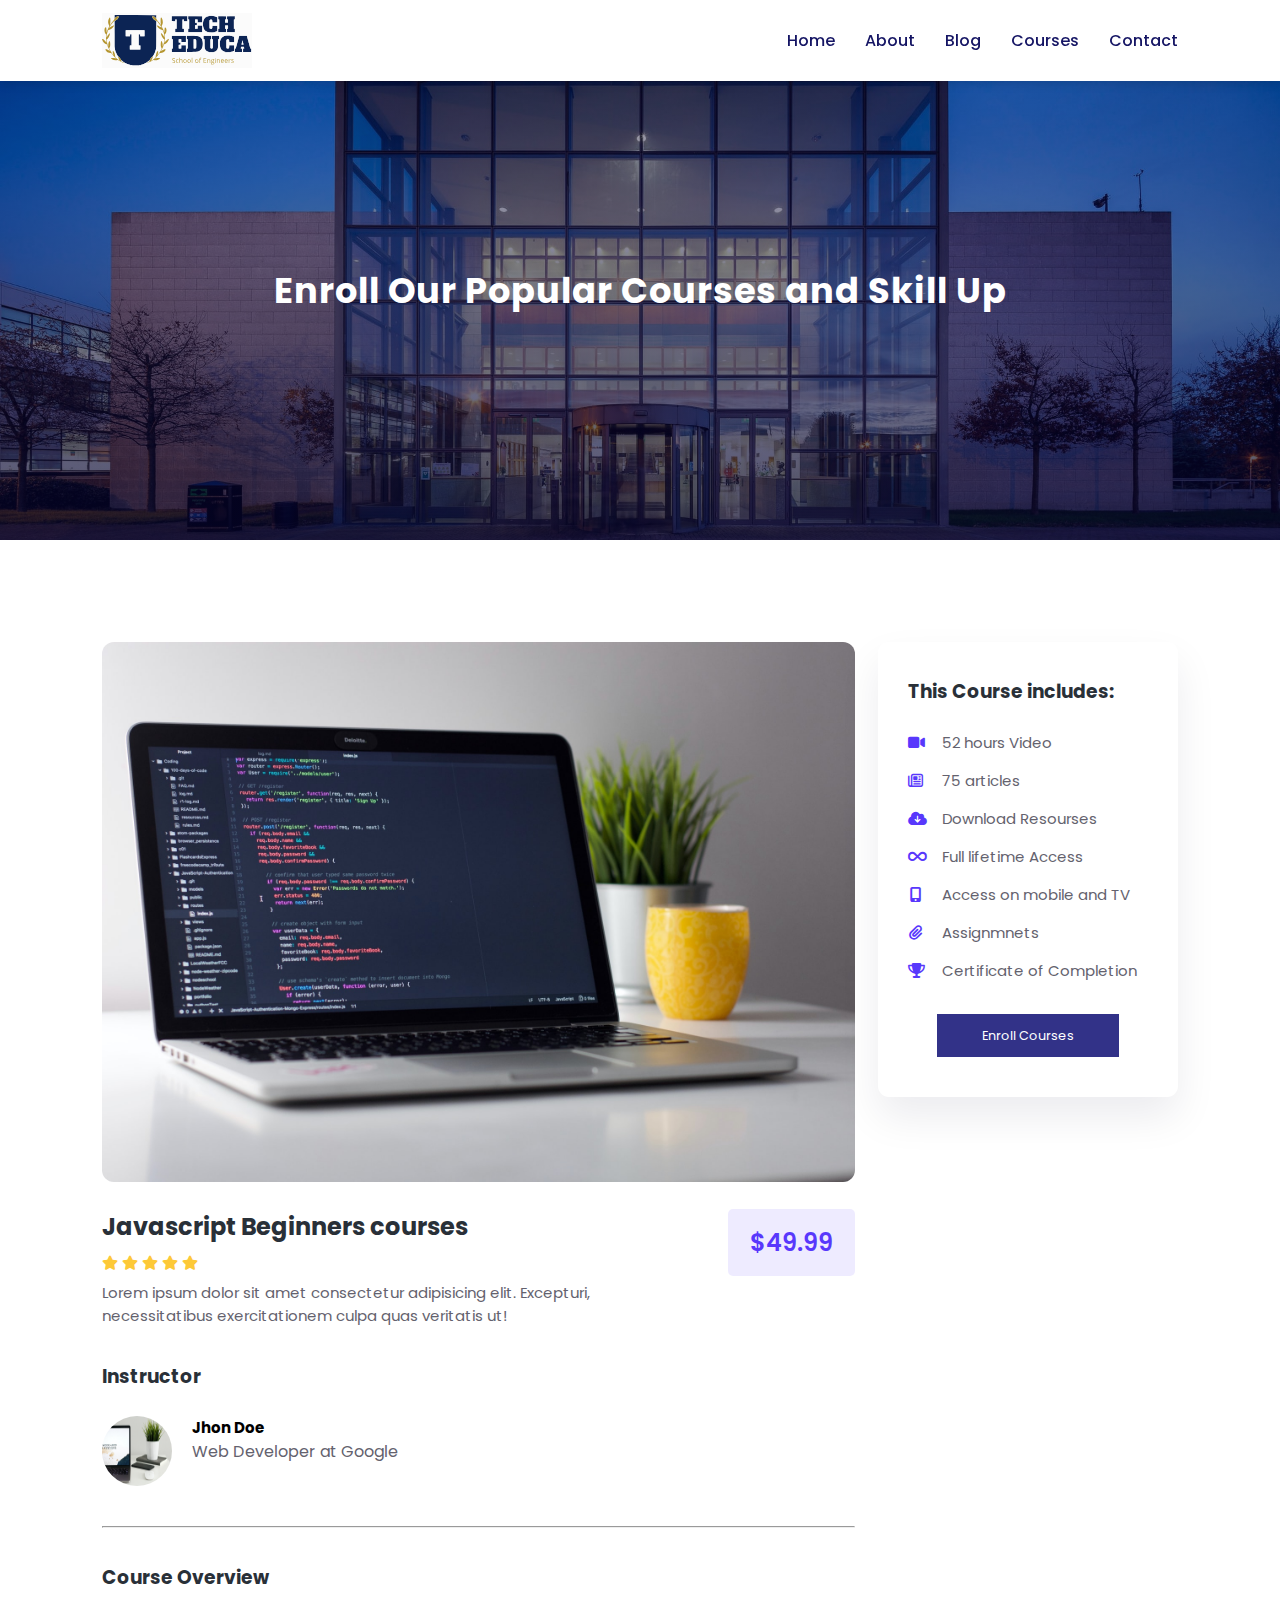
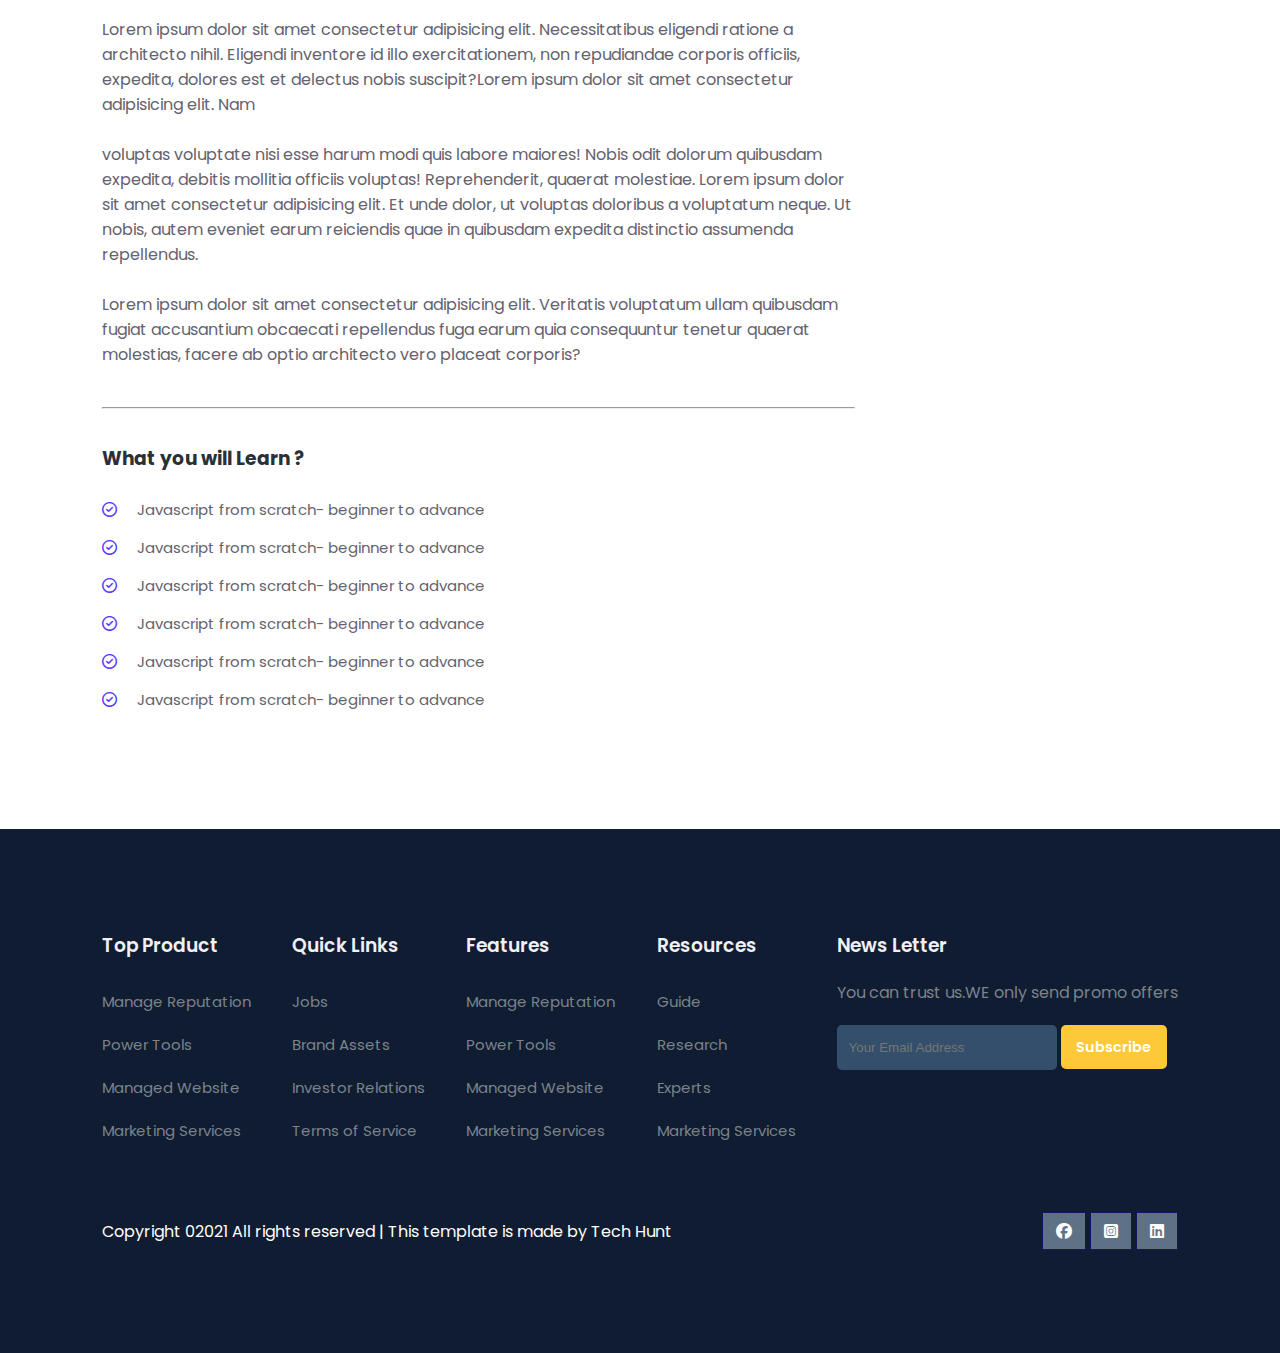
<file: course-inner.html>
<!DOCTYPE html>
<html lang="en">
<head>
    <meta charset="UTF-8">
    <meta name="viewport" content="width=device-width, initial-scale=1.0">
    <link rel="stylesheet" href="https://cdnjs.cloudflare.com/ajax/libs/font-awesome/6.5.1/css/all.min.css">
    <link rel="stylesheet" href="./style.css">
    <link rel="stylesheet" href="./about.css">
    <link rel="stylesheet" href="./course-inner.css">
    <!-- jquery -->
    <script src="https://code.jquery.com/jquery-3.7.1.js" integrity="sha256-eKhayi8LEQwp4NKxN+CfCh+3qOVUtJn3QNZ0TciWLP4=" crossorigin="anonymous"></script>
    <title>School Template </title>
</head>
<body>
    <!-- Navigation -->
    <nav>
        <img src="./Images/logo.svg" alt="">
        <div class="navigation">
            <ul>
                <i id="menu-close" class="fa-solid fa-square-xmark"></i>
                <li><a href="./index.html">Home</a></li>
                <li><a href="./about.html">About</a></li>
                <li><a href="./blog.html">Blog</a></li>
                <li><a href="./course.html">Courses</a></li>
                <li><a href="#">Contact</a></li>
                
            </ul>
            <img id="menu-btn" src="./Images/menu.png" alt="">
        </div>
    </nav>

     <!-- home -->
     <section id="about-home">
        <h2>Enroll Our Popular Courses and Skill Up</h2>
        
    </section>

   <section id="course-inner">
    <div class="overview">
        <img  class="course-img"  src="./Images/c1.jpg" alt="">
        <div class="course-haed">
            <div class="c-name">
                <h2>Javascript Beginners courses</h2>
                <div class="star">
                    <i class="fa-solid fa-star"></i>
                    <i class="fa-solid fa-star"></i>
                    <i class="fa-solid fa-star"></i>
                    <i class="fa-solid fa-star"></i>
                    <i class="fa-solid fa-star"></i>
                   
                </div>
                <p>Lorem ipsum dolor sit amet consectetur adipisicing elit. Excepturi, necessitatibus exercitationem culpa quas veritatis ut!</p>
            </div>
            <span>$49.99</span>
        </div>
        <h3>Instructor</h3>
        <div class="tutor">
            <img src="./Images/c4.jpg" alt="">
            <div class="tutor-det">
                <h5>Jhon Doe</h5>
                <p>Web Developer at Google</p>
            </div>
        </div>
        <hr>
        <h3>Course Overview</h3>
        <p>Lorem ipsum dolor sit amet consectetur adipisicing elit. Necessitatibus eligendi ratione a architecto nihil. Eligendi inventore id illo exercitationem, non repudiandae corporis officiis, expedita, dolores est et delectus nobis suscipit?Lorem ipsum dolor sit amet consectetur adipisicing elit. Nam <br><br>voluptas voluptate nisi esse harum modi quis labore maiores! Nobis odit dolorum quibusdam expedita, debitis mollitia officiis voluptas! Reprehenderit, quaerat molestiae. Lorem ipsum dolor sit amet consectetur adipisicing elit. Et unde dolor, ut voluptas doloribus a voluptatum neque. Ut nobis, autem eveniet earum reiciendis quae in quibusdam expedita distinctio assumenda repellendus. <br><br>Lorem ipsum dolor sit amet consectetur adipisicing elit. Veritatis voluptatum ullam quibusdam fugiat accusantium obcaecati repellendus fuga earum quia consequuntur tenetur quaerat molestias, facere ab optio architecto vero placeat corporis?</p>
        <hr>
        <h3>What you will Learn ?</h3>
        <div class="learn">
            <p><i class="far fa-check-circle"></i>Javascript from scratch- beginner to advance</p>
            <p><i class="far fa-check-circle"></i>Javascript from scratch- beginner to advance</p>
            <p><i class="far fa-check-circle"></i>Javascript from scratch- beginner to advance</p>
            <p><i class="far fa-check-circle"></i>Javascript from scratch- beginner to advance</p>
            <p><i class="far fa-check-circle"></i>Javascript from scratch- beginner to advance</p>
            <p><i class="far fa-check-circle"></i>Javascript from scratch- beginner to advance</p>
        </div>
    </div>
    <div class="enroll">
        <h3>This Course includes:</h3>
        <p><i class="fa fa-video"></i>52 hours Video</p>
            <p><i class="far fa-newspaper"></i>75 articles</p>
            <p><i class="fa fa-cloud-download"></i>Download Resourses</p>
            <p><i class="fa fa-infinity"></i>Full lifetime Access</p>
            <p><i class="fa fa-mobile-alt"></i>Access on mobile and TV</p>
            <p><i class="fa fa-paperclip"></i>Assignmnets</p>
            <p><i class="fa fa-trophy"></i>Certificate of Completion</p>
            <div class="enroll-btn">
                <a clsss="blue" href="">Enroll Courses</a>
            </div>
    </div>
   </section>




<!-- footer section -->
<footer>
    <div class="footer-col">
        <h3>Top Product</h3>
        <li>Manage Reputation</li>
        <li>Power Tools</li>
        <li>Managed Website</li>
        <li>Marketing Services</li>
    </div>
    <div class="footer-col">
        <h3>Quick Links</h3>
        <li>Jobs</li>
        <li>Brand Assets</li>
        <li>Investor Relations</li>
        <li>Terms of Service</li>
    </div>
    <div class="footer-col">
        <h3>Features</h3>
        <li>Manage Reputation</li>
        <li>Power Tools</li>
        <li>Managed Website</li>
        <li>Marketing Services</li>
    </div>
    <div class="footer-col">
        <h3>Resources</h3>
        <li>Guide</li>
        <li>Research</li>
        <li>Experts</li>
        <li>Marketing Services</li>
    </div>
    <div class="footer-col">
        <h3>News Letter</h3>
        <p>You can trust us.WE only send promo offers</p>
        <div class="subscribe">
            <input type="text" placeholder="Your Email Address" name="" id="">
            <a href="#" class="yellow">Subscribe</a>
        </div>
    </div>


    <div class="copyright">
        <p>Copyright 02021 All rights reserved | This template is made by Tech Hunt</p>
        <div class="pro-links">
            <i class="fa-brands fa-facebook"></i>
            <i class="fa-brands fa-square-instagram"></i>
            <i class="fa-brands fa-linkedin"></i>
        </div>
    </div>
</footer>

<script>
    $('#menu-btn').click(function(){
        $(' nav .navigation ul').addClass('active')
    });
    $('#menu-close').click(function(){
        $(' nav .navigation ul').removeClass('active')
    });
</script>

</body>
</html>
</file>
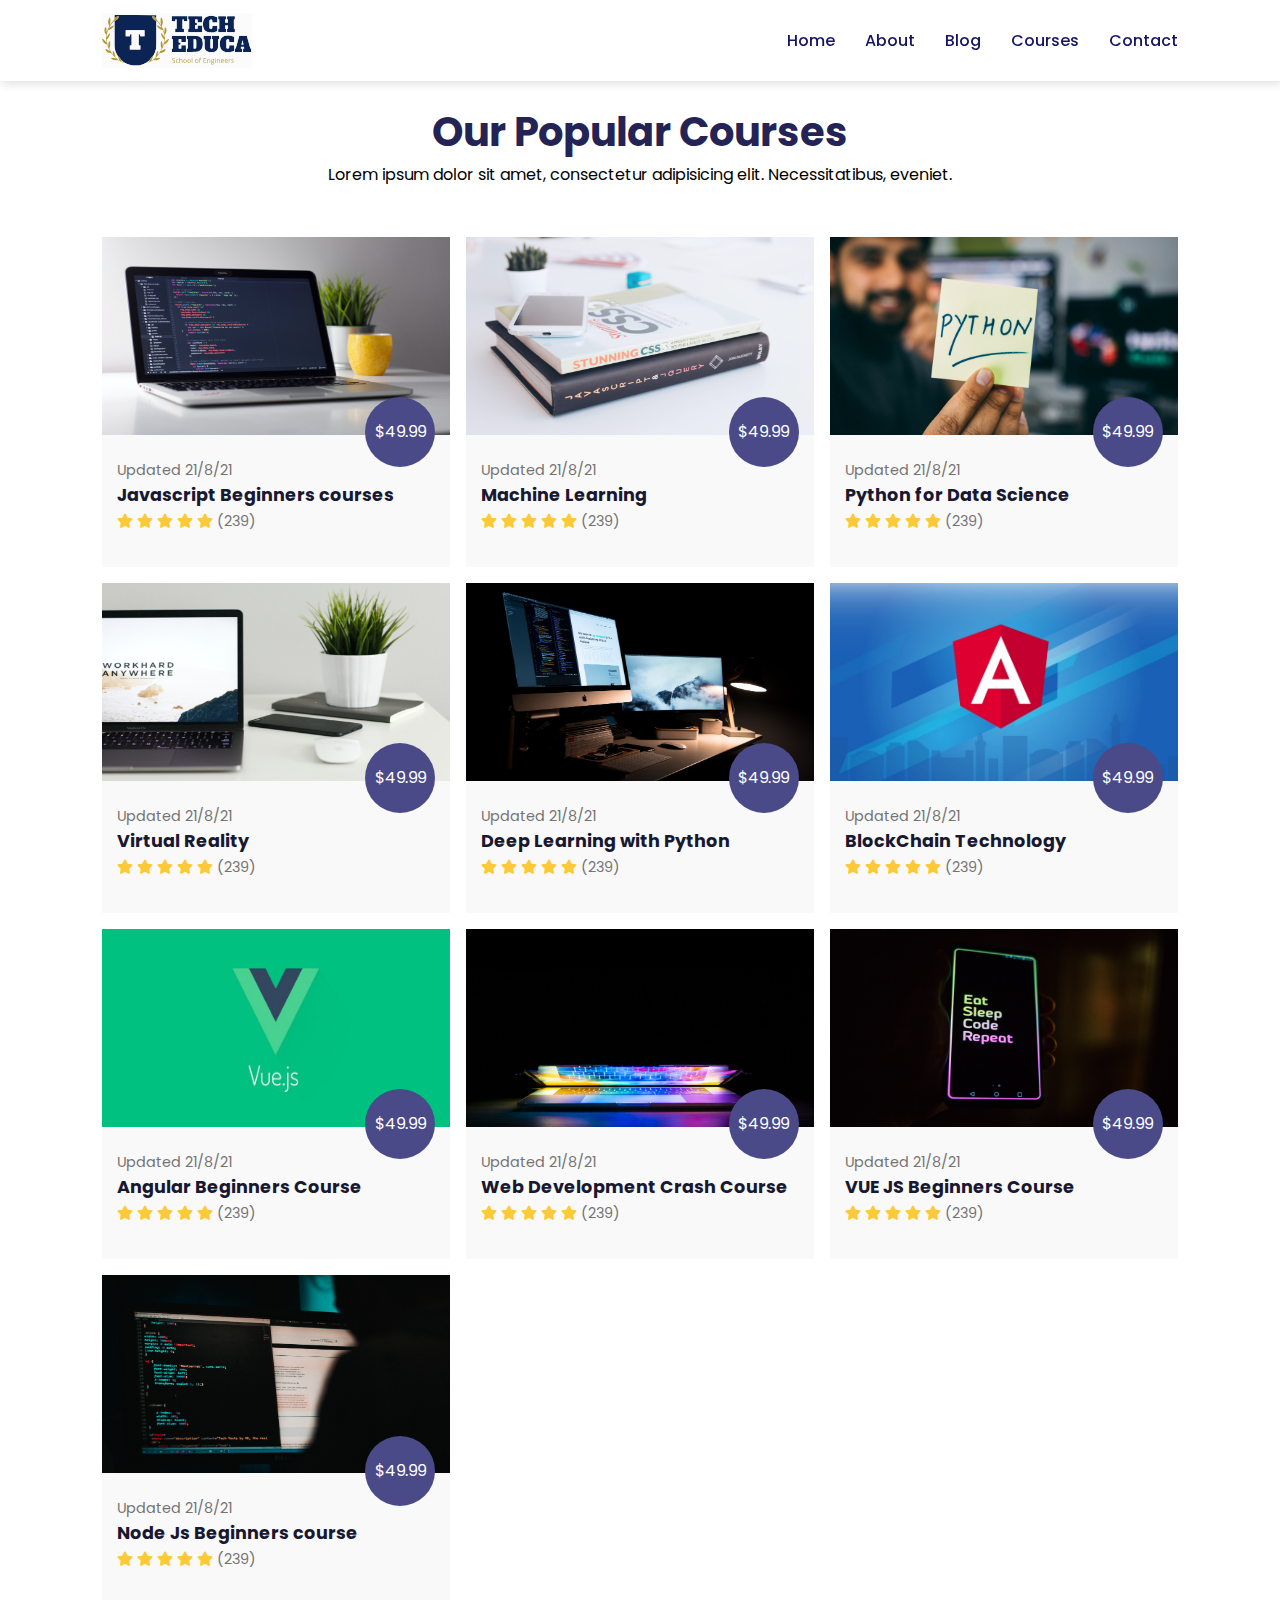
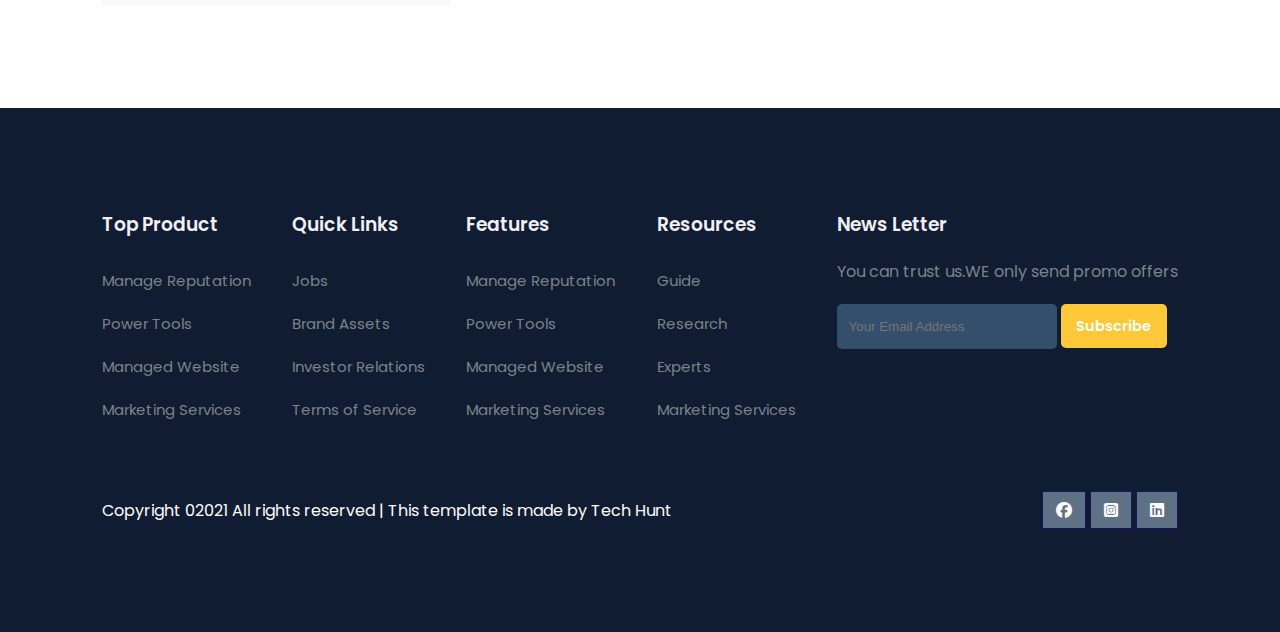
<file: course.html>
<!DOCTYPE html>
<html lang="en">
<head>
    <meta charset="UTF-8">
    <meta name="viewport" content="width=device-width, initial-scale=1.0">
    <link rel="stylesheet" href="https://cdnjs.cloudflare.com/ajax/libs/font-awesome/6.5.1/css/all.min.css">
    <link rel="stylesheet" href="./style.css">
    <link rel="stylesheet" href="./about.css">
    <!-- jquery -->
    <script src="https://code.jquery.com/jquery-3.7.1.js" integrity="sha256-eKhayi8LEQwp4NKxN+CfCh+3qOVUtJn3QNZ0TciWLP4=" crossorigin="anonymous"></script>
    <title>School Template </title>
</head>
<body>
    <!-- Navigation -->
    <nav>
        <img src="./Images/logo.svg" alt="">
        <div class="navigation">
            <ul>
                <i id="menu-close" class="fa-solid fa-square-xmark"></i>
                <li><a href="./index.html">Home</a></li>
                <li><a href="./about.html">About</a></li>
                <li><a href="./blog.html">Blog</a></li>
                <li><a href="./course.html">Courses</a></li>
                <li><a href="./contact.html">Contact</a></li>
                
            </ul>
            <img id="menu-btn" src="./Images/menu.png" alt="">
        </div>
    </nav>

    <section id="course">
        <h1>Our Popular Courses</h1>
            <p>Lorem ipsum dolor sit amet, consectetur adipisicing elit. Necessitatibus, eveniet.</p>
            <div class="course-box">
                <div onclick="window.location.href='course-inner.html';" class="courses">
                    <img src="./Images/c1.jpg" alt="">
                    <div class="details">
                        <span>Updated 21/8/21</span>
                        <h6>Javascript Beginners courses</h6>
                        <div class="star">
                            <i class="fa-solid fa-star"></i>
                            <i class="fa-solid fa-star"></i>
                            <i class="fa-solid fa-star"></i>
                            <i class="fa-solid fa-star"></i>
                            <i class="fa-solid fa-star"></i>
                            <span>(239)</span>
                        </div>
                    </div>
                    <div class="cost">
                        $49.99
                    </div>
                </div>
                <div onclick="window.location.href='course-inner.html';"  class="courses">
                    <img src="./Images/c2.jpg" alt="">
                    <div class="details">
                        <span>Updated 21/8/21</span>
                        <h6>Machine Learning </h6>
                        <div class="star">
                            <i class="fa-solid fa-star"></i>
                            <i class="fa-solid fa-star"></i>
                            <i class="fa-solid fa-star"></i>
                            <i class="fa-solid fa-star"></i>
                            <i class="fa-solid fa-star"></i>
                            <span>(239)</span>
                        </div>
                    </div>
                    <div class="cost">
                        $49.99
                    </div>
                </div>
                <div onclick="window.location.href='course-inner.html';" class="courses">
                    <img src="./Images/c3.jpg" alt="">
                    <div class="details">
                        <span>Updated 21/8/21</span>
                        <h6>Python for Data Science</h6>
                        <div class="star">
                            <i class="fa-solid fa-star"></i>
                            <i class="fa-solid fa-star"></i>
                            <i class="fa-solid fa-star"></i>
                            <i class="fa-solid fa-star"></i>
                            <i class="fa-solid fa-star"></i>
                            <span>(239)</span>
                        </div>
                    </div>
                    <div class="cost">
                        $49.99
                    </div>
                </div>
                <div onclick="window.location.href='course-inner.html';" class="courses">
                    <img src="./Images/c4.jpg" alt="">
                    <div class="details">
                        <span>Updated 21/8/21</span>
                        <h6>Virtual Reality</h6>
                        <div class="star">
                            <i class="fa-solid fa-star"></i>
                            <i class="fa-solid fa-star"></i>
                            <i class="fa-solid fa-star"></i>
                            <i class="fa-solid fa-star"></i>
                            <i class="fa-solid fa-star"></i>
                            <span>(239)</span>
                        </div>
                    </div>
                    <div class="cost">
                        $49.99
                    </div>
                </div>
                <div onclick="window.location.href='course-inner.html';" class="courses">
                    <img src="./Images/c5.jpg" alt="">
                    <div class="details">
                        <span>Updated 21/8/21</span>
                        <h6>Deep Learning with Python</h6>
                        <div class="star">
                            <i class="fa-solid fa-star"></i>
                            <i class="fa-solid fa-star"></i>
                            <i class="fa-solid fa-star"></i>
                            <i class="fa-solid fa-star"></i>
                            <i class="fa-solid fa-star"></i>
                            <span>(239)</span>
                        </div>
                    </div>
                    <div class="cost">
                        $49.99
                    </div>
                </div>
                <div onclick="window.location.href='course-inner.html';" class="courses">
                    <img src="./Images/c6.jpg" alt="">
                    <div class="details">
                        <span>Updated 21/8/21</span>
                        <h6>BlockChain Technology</h6>
                        <div class="star">
                            <i class="fa-solid fa-star"></i>
                            <i class="fa-solid fa-star"></i>
                            <i class="fa-solid fa-star"></i>
                            <i class="fa-solid fa-star"></i>
                            <i class="fa-solid fa-star"></i>
                            <span>(239)</span>
                        </div>
                    </div>
                    <div class="cost">
                        $49.99
                    </div>
                </div>
                <div onclick="window.location.href='course-inner.html';" class="courses">
                    <img src="./Images/c7.jpeg" alt="">
                    <div class="details">
                        <span>Updated 21/8/21</span>
                        <h6>Angular Beginners Course</h6>
                        <div class="star">
                            <i class="fa-solid fa-star"></i>
                            <i class="fa-solid fa-star"></i>
                            <i class="fa-solid fa-star"></i>
                            <i class="fa-solid fa-star"></i>
                            <i class="fa-solid fa-star"></i>
                            <span>(239)</span>
                        </div>
                    </div>
                    <div class="cost">
                        $49.99
                    </div>
                </div>
                <div onclick="window.location.href='course-inner.html';" class="courses">
                    <img src="./Images/b3.jpg" alt="">
                    <div class="details">
                        <span>Updated 21/8/21</span>
                        <h6>Web Development Crash Course</h6>
                        <div class="star">
                            <i class="fa-solid fa-star"></i>
                            <i class="fa-solid fa-star"></i>
                            <i class="fa-solid fa-star"></i>
                            <i class="fa-solid fa-star"></i>
                            <i class="fa-solid fa-star"></i>
                            <span>(239)</span>
                        </div>
                    </div>
                    <div class="cost">
                        $49.99
                    </div>
                </div>
                <div onclick="window.location.href='course-inner.html';" class="courses">
                    <img src="./Images/b2.jpg" alt="">
                    <div class="details">
                        <span>Updated 21/8/21</span>
                        <h6>VUE JS Beginners Course</h6>
                        <div class="star">
                            <i class="fa-solid fa-star"></i>
                            <i class="fa-solid fa-star"></i>
                            <i class="fa-solid fa-star"></i>
                            <i class="fa-solid fa-star"></i>
                            <i class="fa-solid fa-star"></i>
                            <span>(239)</span>
                        </div>
                    </div>
                    <div class="cost">
                        $49.99
                    </div>
                </div>
                <div onclick="window.location.href='course-inner.html';" class="courses">
                    <img src="./Images/b1.jpg" alt="">
                    <div class="details">
                        <span>Updated 21/8/21</span>
                        <h6>Node Js Beginners course</h6>
                        <div class="star">
                            <i class="fa-solid fa-star"></i>
                            <i class="fa-solid fa-star"></i>
                            <i class="fa-solid fa-star"></i>
                            <i class="fa-solid fa-star"></i>
                            <i class="fa-solid fa-star"></i>
                            <span>(239)</span>
                        </div>
                    </div>
                    <div class="cost">
                        $49.99
                    </div>
                </div>
            </div>
    </section>




<!-- footer section -->
<footer>
    <div class="footer-col">
        <h3>Top Product</h3>
        <li>Manage Reputation</li>
        <li>Power Tools</li>
        <li>Managed Website</li>
        <li>Marketing Services</li>
    </div>
    <div class="footer-col">
        <h3>Quick Links</h3>
        <li>Jobs</li>
        <li>Brand Assets</li>
        <li>Investor Relations</li>
        <li>Terms of Service</li>
    </div>
    <div class="footer-col">
        <h3>Features</h3>
        <li>Manage Reputation</li>
        <li>Power Tools</li>
        <li>Managed Website</li>
        <li>Marketing Services</li>
    </div>
    <div class="footer-col">
        <h3>Resources</h3>
        <li>Guide</li>
        <li>Research</li>
        <li>Experts</li>
        <li>Marketing Services</li>
    </div>
    <div class="footer-col">
        <h3>News Letter</h3>
        <p>You can trust us.WE only send promo offers</p>
        <div class="subscribe">
            <input type="text" placeholder="Your Email Address" name="" id="">
            <a href="#" class="yellow">Subscribe</a>
        </div>
    </div>


    <div class="copyright">
        <p>Copyright 02021 All rights reserved | This template is made by Tech Hunt</p>
        <div class="pro-links">
            <i class="fa-brands fa-facebook"></i>
            <i class="fa-brands fa-square-instagram"></i>
            <i class="fa-brands fa-linkedin"></i>
        </div>
    </div>
</footer>

<script>
    $('#menu-btn').click(function(){
        $(' nav .navigation ul').addClass('active')
    });
    $('#menu-close').click(function(){
        $(' nav .navigation ul').removeClass('active')
    });
</script>

</body>
</html>
</file>
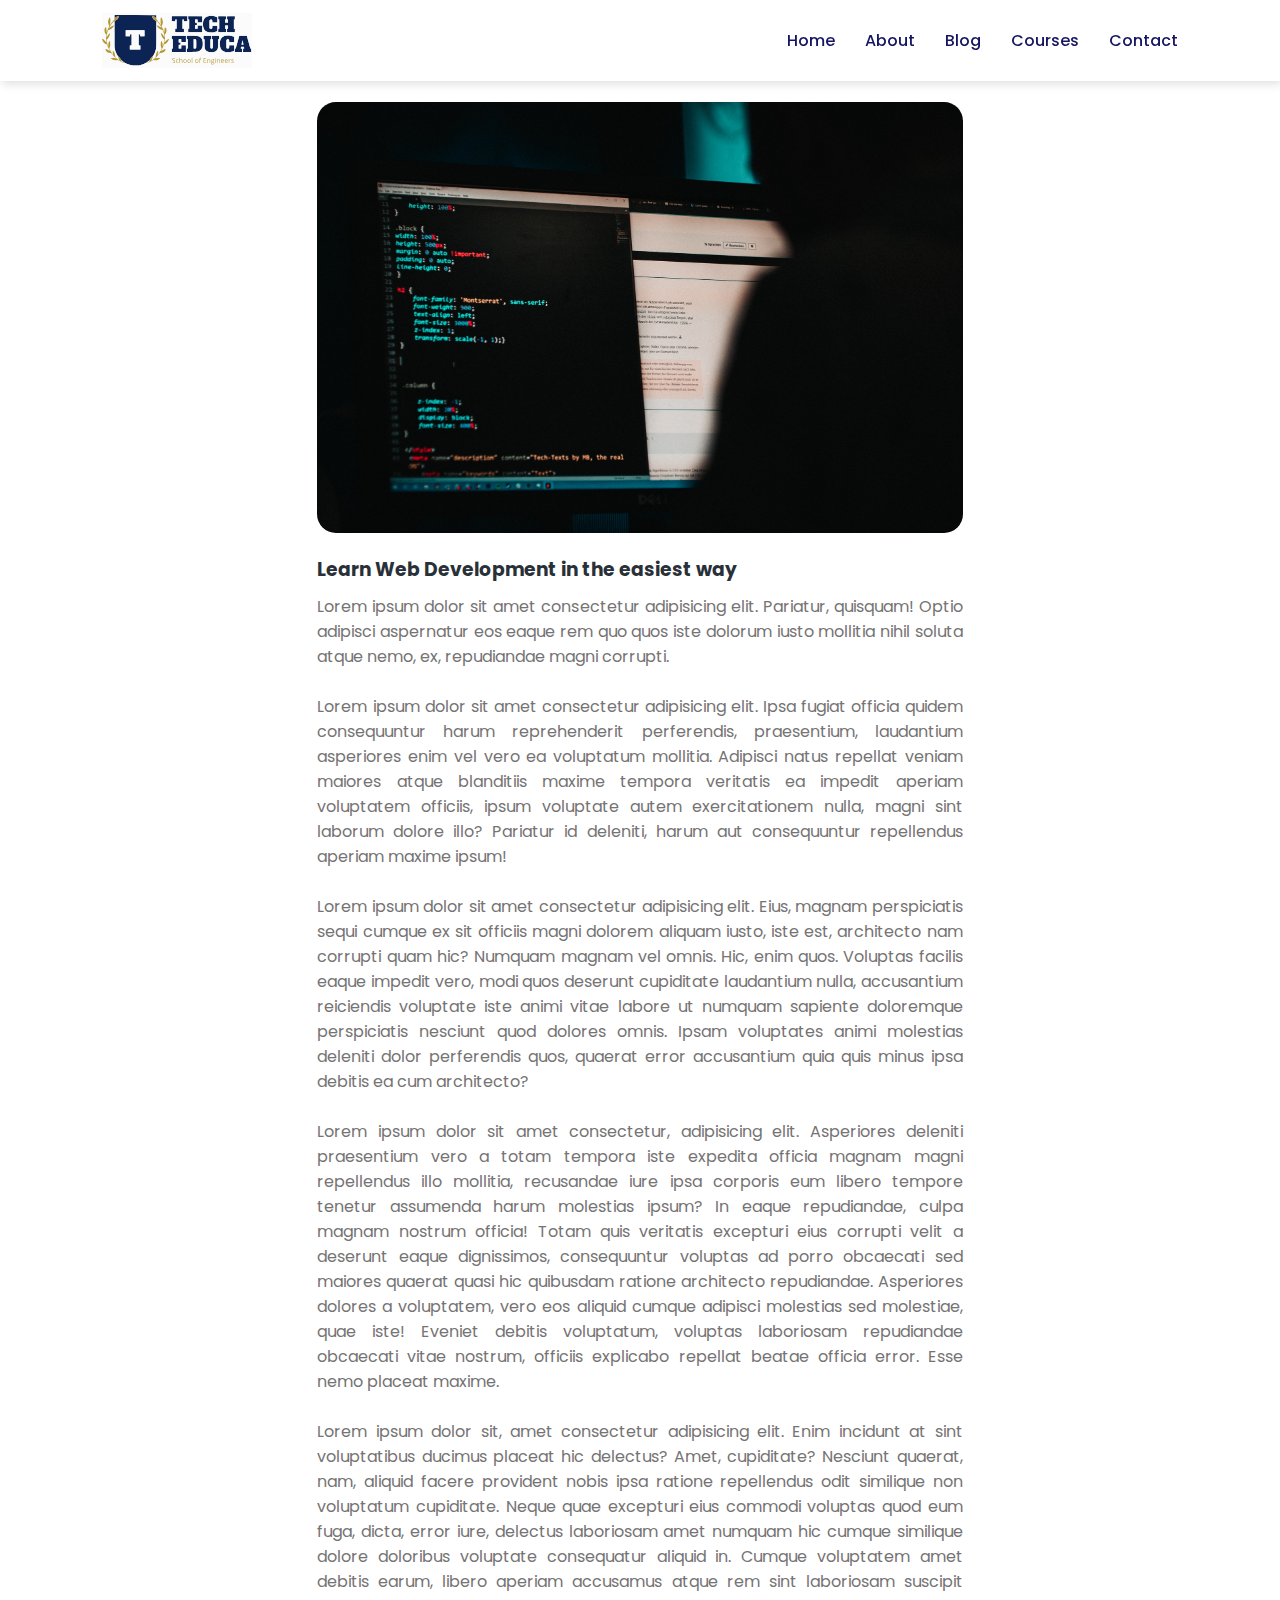
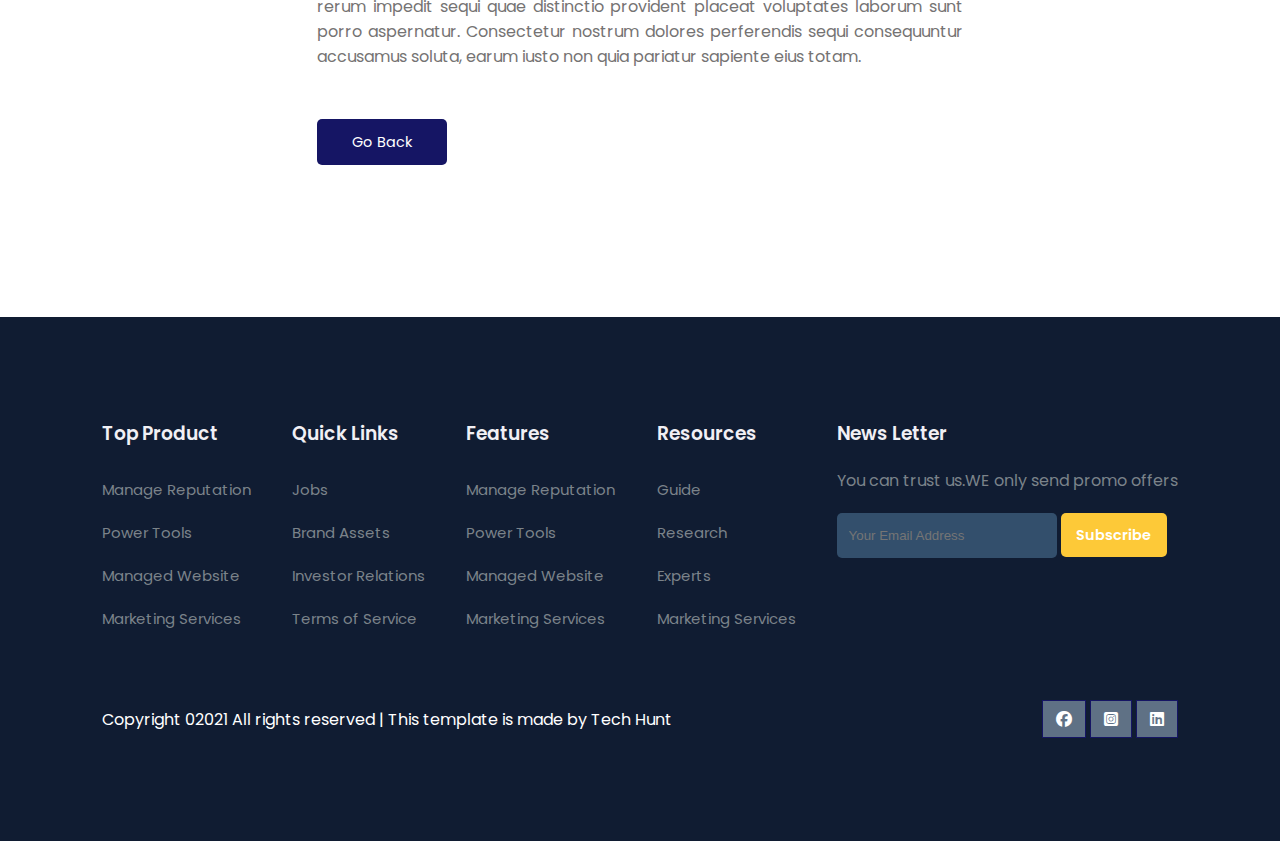
<file: post.html>
<!DOCTYPE html>
<html lang="en">
<head>
    <meta charset="UTF-8">
    <meta name="viewport" content="width=device-width, initial-scale=1.0">
    <link rel="stylesheet" href="https://cdnjs.cloudflare.com/ajax/libs/font-awesome/6.5.1/css/all.min.css">
    <link rel="stylesheet" href="./style.css">
    <link rel="stylesheet" href="./about.css">
    <link rel="stylesheet" href="./blog.css">
    <link rel="stylesheet" href="./post.css">
    <!-- jquery -->
    <script src="https://code.jquery.com/jquery-3.7.1.js" integrity="sha256-eKhayi8LEQwp4NKxN+CfCh+3qOVUtJn3QNZ0TciWLP4=" crossorigin="anonymous"></script>
    <title>School Template </title>
</head>
<body>
    <!-- Navigation -->
    <nav>
        <img src="./Images/logo.svg" alt="">
        <div class="navigation">
            <ul>
                <i id="menu-close" class="fa-solid fa-square-xmark"></i>
                <li><a href="./index.html">Home</a></li>
                <li><a href="./about.html">About</a></li>
                <li><a href="./blog.html">Blog</a></li>
                <li><a href="#">Courses</a></li>
                <li><a href="#">Contact</a></li>
                
            </ul>
            <img id="menu-btn" src="./Images/menu.png" alt="">
        </div>
    </nav>

   <div class="blog-container">
    <div class="blogs blogpost">
        <div class="post">
            <img src="./Images/b1.jpg" alt="">
            <h3>Learn Web Development in the easiest way</h3>
            <p>Lorem ipsum dolor sit amet consectetur adipisicing elit. Pariatur, quisquam! Optio adipisci aspernatur eos eaque rem quo quos iste dolorum iusto mollitia nihil soluta atque nemo, ex, repudiandae magni corrupti.
                <br><br>
                Lorem ipsum dolor sit amet consectetur adipisicing elit. Ipsa fugiat officia quidem consequuntur harum reprehenderit perferendis, praesentium, laudantium asperiores enim vel vero ea voluptatum mollitia. Adipisci natus repellat veniam maiores atque blanditiis maxime tempora veritatis ea impedit aperiam voluptatem officiis, ipsum voluptate autem exercitationem nulla, magni sint laborum dolore illo? Pariatur id deleniti, harum aut consequuntur repellendus aperiam maxime ipsum!
                <br><br>
                Lorem ipsum dolor sit amet consectetur adipisicing elit. Eius, magnam perspiciatis sequi cumque ex sit officiis magni dolorem aliquam iusto, iste est, architecto nam corrupti quam hic? Numquam magnam vel omnis. Hic, enim quos. Voluptas facilis eaque impedit vero, modi quos deserunt cupiditate laudantium nulla, accusantium reiciendis voluptate iste animi vitae labore ut numquam sapiente doloremque perspiciatis nesciunt quod dolores omnis. Ipsam voluptates animi molestias deleniti dolor perferendis quos, quaerat error accusantium quia quis minus ipsa debitis ea cum architecto?
                <br><br>
                Lorem ipsum dolor sit amet consectetur, adipisicing elit. Asperiores deleniti praesentium vero a totam tempora iste expedita officia magnam magni repellendus illo mollitia, recusandae iure ipsa corporis eum libero tempore tenetur assumenda harum molestias ipsum? In eaque repudiandae, culpa magnam nostrum officia! Totam quis veritatis excepturi eius corrupti velit a deserunt eaque dignissimos, consequuntur voluptas ad porro obcaecati sed maiores quaerat quasi hic quibusdam ratione architecto repudiandae. Asperiores dolores a voluptatem, vero eos aliquid cumque adipisci molestias sed molestiae, quae iste! Eveniet debitis voluptatum, voluptas laboriosam repudiandae obcaecati vitae nostrum, officiis explicabo repellat beatae officia error. Esse nemo placeat maxime.
                <br><br>
                Lorem ipsum dolor sit, amet consectetur adipisicing elit. Enim incidunt at sint voluptatibus ducimus placeat hic delectus? Amet, cupiditate? Nesciunt quaerat, nam, aliquid facere provident nobis ipsa ratione repellendus odit similique non voluptatum cupiditate. Neque quae excepturi eius commodi voluptas quod eum fuga, dicta, error iure, delectus laboriosam amet numquam hic cumque similique dolore doloribus voluptate consequatur aliquid in. Cumque voluptatem amet debitis earum, libero aperiam accusamus atque rem sint laboriosam suscipit rerum impedit sequi quae distinctio provident placeat voluptates laborum sunt porro aspernatur. Consectetur nostrum dolores perferendis sequi consequuntur accusamus soluta, earum iusto non quia pariatur sapiente eius totam.
            </p>
            <a href="./blog.html">Go Back</a>
        </div>
    </div>
   </div>



<!-- footer section -->
<footer>
    <div class="footer-col">
        <h3>Top Product</h3>
        <li>Manage Reputation</li>
        <li>Power Tools</li>
        <li>Managed Website</li>
        <li>Marketing Services</li>
    </div>
    <div class="footer-col">
        <h3>Quick Links</h3>
        <li>Jobs</li>
        <li>Brand Assets</li>
        <li>Investor Relations</li>
        <li>Terms of Service</li>
    </div>
    <div class="footer-col">
        <h3>Features</h3>
        <li>Manage Reputation</li>
        <li>Power Tools</li>
        <li>Managed Website</li>
        <li>Marketing Services</li>
    </div>
    <div class="footer-col">
        <h3>Resources</h3>
        <li>Guide</li>
        <li>Research</li>
        <li>Experts</li>
        <li>Marketing Services</li>
    </div>
    <div class="footer-col">
        <h3>News Letter</h3>
        <p>You can trust us.WE only send promo offers</p>
        <div class="subscribe">
            <input type="text" placeholder="Your Email Address" name="" id="">
            <a href="#" class="yellow">Subscribe</a>
        </div>
    </div>


    <div class="copyright">
        <p>Copyright 02021 All rights reserved | This template is made by Tech Hunt</p>
        <div class="pro-links">
            <i class="fa-brands fa-facebook"></i>
            <i class="fa-brands fa-square-instagram"></i>
            <i class="fa-brands fa-linkedin"></i>
        </div>
    </div>
</footer>

<script>
    $('#menu-btn').click(function(){
        $(' nav .navigation ul').addClass('active')
    });
    $('#menu-close').click(function(){
        $(' nav .navigation ul').removeClass('active')
    });
</script>

</body>
</html>
</file>
<file: style.css>
@import url("https://fonts.googleapis.com/css2?family=Poppins:wght@100;200;300;400;500;600;700;800;900&display=swap");
*{
    margin: 0;
    padding: 0;
    box-sizing: border-box;
}
body{
    font-family: 'Poppins',sans-serif;
}
/* Global tags */

h1{
    font-size: 2.5rem;
    font-family: 700;
    color: rgb(35, 35, 85);
}
span{
    font-size: .9rem;
    color: #757373;
    
}
h6{
    font-size: 1.1rem;
    color: rgb(24, 24, 49);
}

/* navigation */
nav{
    display: flex;
    flex-direction: row;
    justify-content: space-between;
    align-items: center;
    box-shadow: 2px 2px 10px rgba(0, 0, 0, 0.15);
    padding: 1vw 8vw;
    position: fixed;
    width: 100%;
    background-color: #fff;
    z-index: 999;
}
nav img{
width: 150px;
cursor: pointer;
}
nav .navigation ul{
    display: flex;
    justify-content: flex-end;
    align-items: center;
}
nav .navigation{
    display: flex;
}
#menu-btn{
    width: 30px;
    height: 30px;
    display: none;
}
#menu-close{
    display: none;
}
nav .navigation ul li{
    list-style: none;
    margin-left: 30px;

}
nav .navigation ul li a{
    text-decoration: none;
    color: rgb(21, 21, 100);
    font-size: 16px;
    font-weight: 500;
    transition: 0.3s ease;
}
nav .navigation ul li a:hover{
    color: yellow;
}

/* home */
#home{
    background-image:linear-gradient(rgba(9,5,54,0.3),rgba(5,4,46,0.7)),url(./Images/back.jpg);
    width: 100%;
    height: 100vh;
    background-size: cover;
    background-position: center ;
    display: flex;
    flex-direction: column;
    justify-content: center;
    align-items: center;
    text-align: center;
    padding-top: 40px;
}
#home h2{
    color: #fff;
    font-size: 2.2rem;
    letter-spacing: 1px;
}
#home p{
    width: 50%;
    color: #fff;
    font-size: 0.9rem;
    line-height: 25px;
}
#home .btn{
    margin-top: 30px;

}

#home a{
    text-decoration: none;
    font-size: 0.9rem;
    padding: 13px 35px;
    background-color: #fff;
    font-weight: 600;
    border-radius: 5px;
}
#home a.yellow{
    color: #fff;
    background: #FDC938;
    transition: 0.3s ease;
}
#home a.yellow:hover{
    color: rgb(21, 21, 100);
    background: #fff;
}
#home a.blue{
    color: #fff;
    background: rgb(21, 21, 100);
    transition: 0.3s ease;
}
#home a.blue:hover{
    color: rgb(21, 21, 100);
    background: #fff;
}
#features{
    padding: 5vw 8vw 0 8vw;
    text-align: center;
}
#features .fea-base{
    display: grid;
    grid-template-columns: repeat(auto-fit,minmax(320px,1fr));
    grid-gap: 1rem;
    margin-top: 50px;
}
#features .fea-box{
    text-align: start;
    background: #F9F9F9;
}
#features .fea-box i{
    font-size: 2.3rem;
    color: rgb(44, 44, 80);
}
#features .fea-box h3{
    font-size: 1.2rem;
    font-weight: 600;
    color: rgb(44, 44, 80);
    padding: 13px 0 7px 0;
}
#features .fea-box p{
    font-size: 1rem;
    font-weight: 400;
    color: rgb(44, 44, 80);
    
}

/* courses */
#course{
    padding: 8vw 8vw 8vw 8vw;
    text-align: center;
}
#course .course-box{
    display: grid;
    grid-template-columns: repeat(auto-fit,minmax(320px,1fr));
    grid-gap: 1rem;
    margin-top: 50px;
}
#course .courses{
    text-align: start;
    background: #F9F9F9;
    height: 100%;
    position: relative;
}
#course .courses img{
    width: 100%;
    height: 60%;
    background-size: cover;
    background-position: center;
}
#course .courses .details{
    padding: 15px 15px 0 15px;
}
#course .courses .details i{
    color: #FDC938;
    font-size: .9rem;
}
#course .courses .cost{
    background-color: rgb(74,74,136);
    color: #fff;
    line-height: 70px;
    width: 70px;
    height: 70px;
    text-align: center;
    border-radius: 50%;
    position: absolute;
    right: 15px;
    bottom: 100px;
}

/* registration */

#Registration{
    padding: 6vw 8vw 6vw 8vw;
    background-image:linear-gradient(rgba(99,112,168,0.5),rgba(81,91,233,0.5)),url("./Images/signup.jpg");
    width: 100%;
    height: 100%;
    background-size: cover;
    background-position: center;
    display: flex;
    justify-content: space-between;
    align-items: center;
}
#Registration .reminder{
    color: #fff;
}
#Registration .reminder h1{
    color: #fff;
}
#Registration .reminder .time{
    display: flex;
    margin-top: 40px;
}
#Registration .reminder .time .date{
    text-align: center;
    padding: 13px 33px;
    background: rgba(255,255,255,0.18);
    backdrop-filter: blur(4px);
    box-shadow: 0 8px 32px 0 rgba(31,38,135,0.37);
    border-radius: 10px;
    margin: 0 5px 10px 5px;
    border: 2px solid rgba(255,255,255,0.25) ;
    font-size: 1.1rem;
    font-weight: 600;
}
#Registration .form{
    background: #fff;
    border-radius: 8px;
    display: flex;
    flex-direction: column;
    padding: 40px;
    box-shadow: 0 8px 32px 0 rgba(31,38,135,0.37);
}
#Registration .form input{
    margin: 15px 0;
    padding: 15px 10px;
    border: 1px solid rgb(84,40,241);
    outline: none;
}
#Registration .form a.yellow{
    color: #fff;
    background: #FDC938;
    transition: 0.3s ease;
    text-decoration: none;
    font-size: 0.9rem;
    padding: 13px 35px;
    
    font-weight: 600;
    border-radius: 5px;
}
#Registration .form a.yellow:hover{
    color: rgb(21, 21, 100);
    background: #fff;
}
#Registration .form .btn{
    margin-top: 20px;
}
#Registration .form input::placeholder{
    color: #413c3c;
    font-weight: 500;
    font-size: 0.9rem;

}

/* experts */
#experts{
    padding: 8vw 8vw 8vw 8vw;
    text-align: center;
}
#experts .expert-box{
    display: grid;
    grid-template-columns: repeat(auto-fit,minmax(250px,1fr));
    grid-gap: 1rem;
    margin-top: 50px;
}
#experts .expert-box .profile{
    background: #fafaf1;
    padding: 30px 10px;
}
.pro-links{
    margin-top: 10px;
}
.pro-links i{
    padding: 10px 13px;
    border: 1px solid rgb(21, 21, 100);
    cursor: pointer;
    transition: 0.3s ease;
}
.pro-links i:hover{
    background: rgb(21,21,100);
    color: #fff;
    border: 1px solid rgb(21,21,100);
    cursor: pointer;
}

/* footer */
footer{
    padding: 8vw;
    background-color: #101c32;
    display: flex;
    justify-content: space-between;
    align-items: flex-start;
    flex-wrap: wrap;
}
footer .footer-col{
    padding-bottom: 40px;
}
footer h3{
    color: rgb(241,240,245);
    font-weight: 600;
    padding-bottom: 20px;
}
footer li{
    list-style: none;
    color: #7b838a;
    padding: 10px 0;
    font-size: 15px;
    cursor: pointer;
    transition: 0.3s ease;
}
footer li:hover{
    color: rgb(241,240,245);
}
footer p{
    color: #7b838a;
}
footer .subscribe{
    margin-top: 20px;
}
footer input{
    width: 220px;
    padding: 15px 12px;
    background: #334F6C;
    border: none;
    outline: none;
    color: #fff;
    border-radius: 5px;
}

footer .subscribe a{
    text-decoration: none;
    font-size: 0.9rem;
    padding: 12px 15px;
    background-color: #fff;
    font-weight: 600;
    border-radius: 5px;

}

footer .subscribe a.yellow{
    color: #fff;
    background: #FDC938;
    transition: 0.3s ease;
}
footer .subscribe a.yellow:hover{
    color: rgb(21, 21, 100);
    background: #fff;
}
footer .copyright{
    margin-top: 20px;
    display: flex;
justify-content: space-between;
align-items: center;
width: 100%;
flex-wrap: wrap;
}

footer .copyright .pro-links{
    margin-top: 0px;
}
footer .copyright .pro-links i{
    background-color: #5f7185;
    color: #fff;
}
footer .copyright .pro-links i:hover{
    background-color: #FDC938;
    color: #2c2c2c;
}
footer .copyright p{
    color: white;
}

@media only screen and (max-width:769px){
    nav{
        padding: 15px 20px;
    }
    nav img {
        width: 130px;

    }
    #menu-btn{
        
        display: initial;
    }
    #menu-close{
        display: initial;
        font-size: 1.6rem;
        color: #fff;
        padding: 30px 0 20px 20px;
    }
    nav .navigation ul{
        display: flex;
        flex-direction: column;
        justify-content: flex-start;
        align-items: flex-start;
        position: absolute;
        top: 0;
        right: -220px;
        width: 220px;
        background-color:rgba(17, 20, 104, 0.45);
        backdrop-filter: blur(4.5px);
        border: 1px solid rgba(255,255,255,0.18);
        height: 100vh;
        transition: 0.3s ease;

    }
    nav .navigation ul.active{
        right: 0;
    }
    nav .navigation ul li{
        padding: 20px 0px 20px 40px;
        margin-left: 0;
    }
    nav .navigation ul li a{
        color: #fff;
    }
    #home p {
        width: 90%;
        
    }
    #home{
        padding-top: 0px;
        width: 117%;
    }
    #features {
        padding: 8vw 4vw 0 4vw;
        text-align: center;
    }
    #course {
        padding: 8vw 4vw 8vw 4vw;
        text-align: center;
    }
    #Registration {
        padding: 6vw 4vw 6vw 4vw;
        width: 117%;
       
    }
    #Registration .reminder .time{
        display: flex;
        flex-wrap: wrap;
        margin-top: 40px;
    }
    footer{
        width: 117%;
    }
}
</file>
<file: about.css>
#about-home{
    background-image:linear-gradient(rgba(9,5,54,0.3),rgba(5,4,46,0.7)),url(./Images/back1.jpg);
    width: 100%;
    height: 60vh;
    background-size: cover;
    background-position: center ;
    display: flex;
    flex-direction: column;
    justify-content: center;
    align-items: center;
    text-align: center;
    padding-top: 40px;
}
#about-home h2{
    color: #fff;
    font-size: 2.2rem;
    letter-spacing: 1px;

}

#about-container{
    display: flex;
align-items: center;
padding: 8vw 8vw 2vw 8vw;
}
#about-container .about-img{
    width: 60%;
    padding: 60px;
}
#about-container .about-img img{
    width: 100%;
  
}
#about-container .about-text{
width: 40%;
padding-right: 60px;
}
#about-container .about-text h2{
    color: #293038;
    padding-bottom: 15px;
}
#about-container .about-text p{
    color: #686F7A;
    font-weight: 300;
}
#about-container .about-text .about-fe{
    display: flex;
    justify-content: space-between;
    align-items: flex-start;
    margin-top: 30px;
}
#about-container .about-text .about-fe img{
    width: 50px;
    background-size: cover;
    background-position: center;
    margin-right: 20px;
}
#about-container .about-text .about-fe .fe-text{
    width: 90%;
}
#about-container .about-text .about-fe .fe-text h5{
    font-size: 16px;
    color: #293038;
}
#trust{
    text-align: center;
    padding: 8vw;
}
#trust .trust-img{
    margin-top: 60px;
    display: flex;
justify-content: space-between;
align-items: center;
}
#trust .trust-img img{
width: 90px;
height: auto;
}
@media only screen and (max-width:769px)
{
    #about-home{
        width: 117%;
    }
    #about-container {
       
        padding: 8vw 4vw 2vw 4vw;
    }
    #about-container .about-img {
     
        padding-right: 30px;
    }
    #trust .trust-img img {
        width: 50px;
        height: auto;
    }
}


@media only screen and (max-width:425px)
{
    #about-container {
      flex-direction: column-reverse;
    }
    #about-container .about-img {
        width: 100%;
        padding-right: 0;
    }
    #about-container .about-text{
        width: 100%;
        
        }
        #trust .trust-img{
            margin-top: 40px;
            display: flex;
        justify-content: center;
        align-items: center;
        flex-wrap: wrap;
        }
        #trust .trust-img img{
            width: 60px;
            height: auto;
            margin: 10px 15px; 
            }
}
</file>
<file: blog.css>
.blog-container{
    display: flex;
    align-items: flex-start;
    justify-content: space-between;
    padding: 8vw;
}
.blog-container .blogs{
    width: 60%;
}
.blog-container .cate{
    width: 30%;
}
.blog-container .blogs img{
    width: 100%;
    border-radius: 19px;
}
.blog-container .blogs .post h3{
    color: #293038;
    padding: 15px 0 10px 0;
}
.blog-container .blogs .post{
    padding-bottom: 60px;
}
.blog-container .blogs .post p{
    color: #757373;
    padding-bottom: 20px;
}
.blog-container .blogs .post a{
    text-decoration: none;
    font-size: 0.9rem;
    padding: 13px 35px;
    background-color: rgb(21,21,100);
    color: #fff;
    border-radius: 5px;
}
.blog-container .cate h2{
    padding-bottom: 7px;
}
.blog-container .cate a{
    text-decoration: none;
    color:#757373;
    font-weight: 500;
    line-height: 45px;
}

@media only screen and (max-width:769px)
{
    .blog-container{
       
        padding: 8vw 4vw;
    }
}

@media only screen and (max-width:425px)
{
    .blog-container{
       
        flex-direction: column;
    }
    .blog-container .blogs{
        width: 100%;
    }

.blog-container .cate{
    width: 100%;
}
}
</file>
<file: contact.css>
#contact{
    padding: 8vw;
    display: flex;
    justify-content: space-between;
    align-items: flex-start;
}
#contact .getin{
    width: 350px;
}
#contact .getin h2{
    color: #2c234d;
    font-size: 30px;
    font-weight: 800;
    line-height: .8;
    margin-bottom: 16px;
}
#contact .getin p{
    color: #686875;
    line-height: 24px;
    margin-bottom: 33px;
    padding-bottom: 25px;

    
    border-bottom: 1px solid #e5e4ed;
}
#contact .getin h3{
    color: #2c234d;
    font-size: 16px;
    font-weight: 600;
    line-height: 26px;
    margin-bottom: 15px;
}
#contact .getin .getin-details div{
    display: flex;
}
#contact .getin .getin-details div .get{
    font-size: 16px;
    line-height: 22px;
    color: #5838fc;
    margin-right: 20px;
}
#contact .getin .getin-details div p{
    font-size: 14px;
    border-bottom: none;
    line-height: 22px;
    margin-bottom: 15px;
}

#contact .getin .getin-details .pro-links i{
    margin-right: 8px;
}
#contact .form{
    width: 60%;
    background: #f7f6fa;
    padding: 40px;
    background-repeat: 10px;
}
#contact .form h4{
    font-size: 24px;
    color: #2c234d;
    line-height: 30px;
    margin-bottom: 8px;
}
#contact .form p{
    color: #686875;
    line-height: 24px;
   
    padding-bottom: 25px;
    
}
#contact .form .form-row{
display: flex;
justify-content: space-between;
width: 100%;

}
#contact .form .form-row input{
    width: 48%;
    font-size: 14px;
    font-weight: 400;
    border-radius: 3px;
    border: none;
    background: #fff;
    color: #7e7c87;
    outline: none;
    padding: 20px 30px;
    margin-bottom: 20px;
}
#contact .form .form-col input,textarea{
    width: 100%;
    font-size: 14px;
    font-weight: 400;
    border-radius: 3px;
    border: none;
    background: #fff;
    color: #7e7c87;
    outline: none;
    padding: 20px 30px;
    margin-bottom: 20px;
}
#contact .form button{
    font-size: .9rem;
    padding: 13px 25px;
    background: rgb(21,21,100);
    background-repeat: 5px;
    outline: none;
    border: none;
    font-weight: 600;
    cursor: pointer;
    color: #fff;
}

#map{
    width: 100%;
    height: 70vh;
    margin-bottom: 8vw;
}
#map iframe{
    width: 100%;
    height: 100%;
}


@media only screen and (max-width:769px)
{
    #contact{
        padding: 8vw 4vw;
        
    } 
    #contact .getin{
        width: 250px;
    }

}
@media only screen and (max-width:425px)
{
    #contact{
        padding: 8vw 4vw;
        flex-direction: column;
        align-items: flex-start;
        justify-content: flex-start;
    }  
    #contact .getin{
        width: 100%;
        margin-bottom: 30px;
    }
    #contact .form{
        width: 100%;
        
        padding: 40px 30px;
        
    }
    #contact .form .form-row{
        display: flex;
        flex-direction: column;
        justify-content: flex-start;
        width: 100%;
        
        }
        #contact .form .form-row input{
            width: 100%;
        }

}
</file>
<file: course-inner.css>
#course-inner{
    display: flex;
    justify-content: space-between;
    align-items: flex-start;
    padding: 8vw;
}
#course-inner h3{
    padding: 35px 0 25px 0;
    color: #293038;
}
#course-inner p{
    
    color: #64626e;
}
#course-inner hr{
   height: 1px;
   background: rgba(236,236,229,0.5);
   margin-top: 40px;
}
#course-inner .overview{
    width: 70%;
}
#course-inner .overview .course-img{
    width: 100%;
    height: 60vh;
    object-fit: cover;
    border-radius: 12px;
    margin-bottom: 20px;
}
#course-inner .overview .course-haed{
    display: flex;
    align-items: flex-start;
    justify-content: space-between;

}
#course-inner .overview .course-haed .c-name{
    width: 70%;
}
#course-inner .overview .course-haed .c-name h2{
    color: #293038;
}
#course-inner .overview .course-haed .c-name .star{
    margin: 6px 0;
}
#course-inner .overview .course-haed .c-name .star i{
    color: #FDC938;
    font-size: 0.9rem;
}
#course-inner .overview .course-haed .c-name p{
    font-size: 15px;
}
#course-inner .overview .course-haed span{
    padding: 16px 22px;
    border-radius: 5px;
    color: #5838fc;
    font-size: 24px;
    background-color: rgba(88,56,252,0.1);
    font-weight: 600;
}
#course-inner .learn p{
    font-size: 15px;
    padding-bottom: 15px;
}
#course-inner .learn p i{
    color: #5838fc;
    margin-right: 20px;
}
#course-inner .tutor{
    display: flex;
}
#course-inner .tutor img{
    width: 70px;
    height: 70px;
    border-radius: 50%;
    margin-right: 20px;
}
#course-inner .tutor h5{
    font-size: 15px;
}

#course-inner .enroll{
    width: 300px;
    padding: 0 30px 30px 30px;
    border-radius: 11px;
    box-shadow: 0px 20px 40px 0 rgb(11 2 55 /8%);
}
#course-inner .enroll h3{
    padding-bottom: 10px;
}
#course-inner .enroll p{
    font-size: 15px;
    color: #64626e;
    margin: 15px 0;
}
#course-inner .enroll p i{
    color: #5838fc;
    margin-right: 18px;
    width: 16px;
    height: 16px;
    line-height: 16px;
    text-align: center;
}
#course-inner .enroll .enroll-btn {
padding: 25px 0 20px 0;
margin: auto;
text-align: center;
}
#course-inner .enroll .enroll-btn a{
    text-decoration: none;
    font-size: .8rem;
    padding: 13px 45px;
    color: #fff;
    background: rgb(50,50,136);
}

@media only screen and (max-width:769px)
{
    #course-inner {
        display: flex;
        flex-direction: column;
        justify-content: center;
        align-items: flex-start;
        padding: 8vw 4vw;
    }
    #course-inner .overview{
        width: 100%;
    }
    #course-inner .overview .course-img {
        width: 100%;
        height: 100%;
       
    }
    #course-inner .enroll{
        margin-top: 25px;
    }
}
@media only screen and (max-width:425px)
{
    #course-inner .overview .course-haed .c-name{
        width: 50%;
    }
    #course-inner .overview .course-haed .c-name h2 {
        font-size: 22px;
    }
    #course-inner .overview .course-haed span {
       font-size: 22px;
    }
    #course-inner .enroll{
        width: 100%;
    }
}
</file>
<file: post.css>
.blog-container .blogpost{
width: 60%;
margin: 0 auto;
}
.blog-container .blogpost p{
    text-align: justify;
    padding-bottom: 60px !important;
}
/* important means previous ko overwrite karte hai */

@media only screen and (max-width:769px)
{
    .blog-container .blogpost{
        width: 100%;
        margin-top: 30px;
        }
        .blog-container .blogpost img {
            width: 100%;
            height: 50vh;
            object-fit: cover;
        }
}

@media only screen and (max-width:425px)
{
    .blog-container .blogpost{
        width: 100%;
        margin-top: 70px;
        }
        .blog-container .blogpost img {
            width: 100%;
            height: 50vh;
            object-fit: cover;
        }
}
</file>
